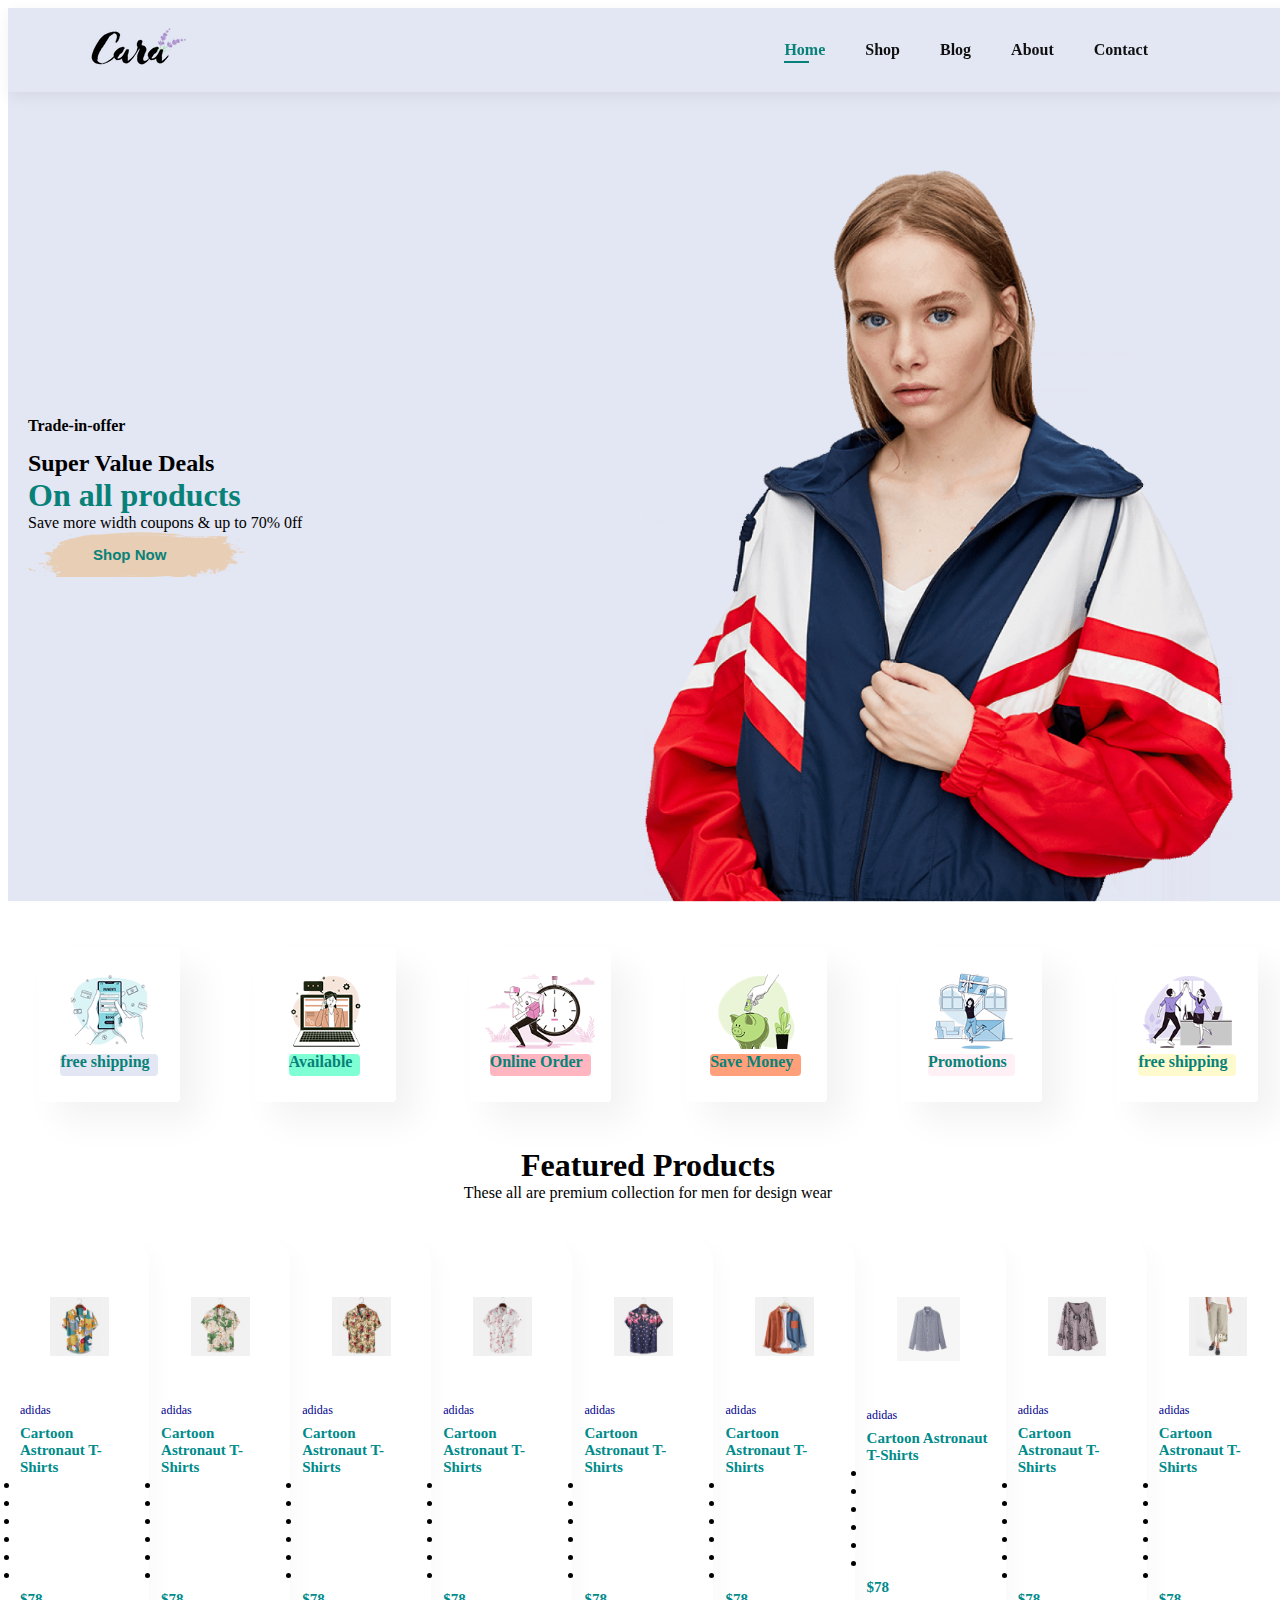
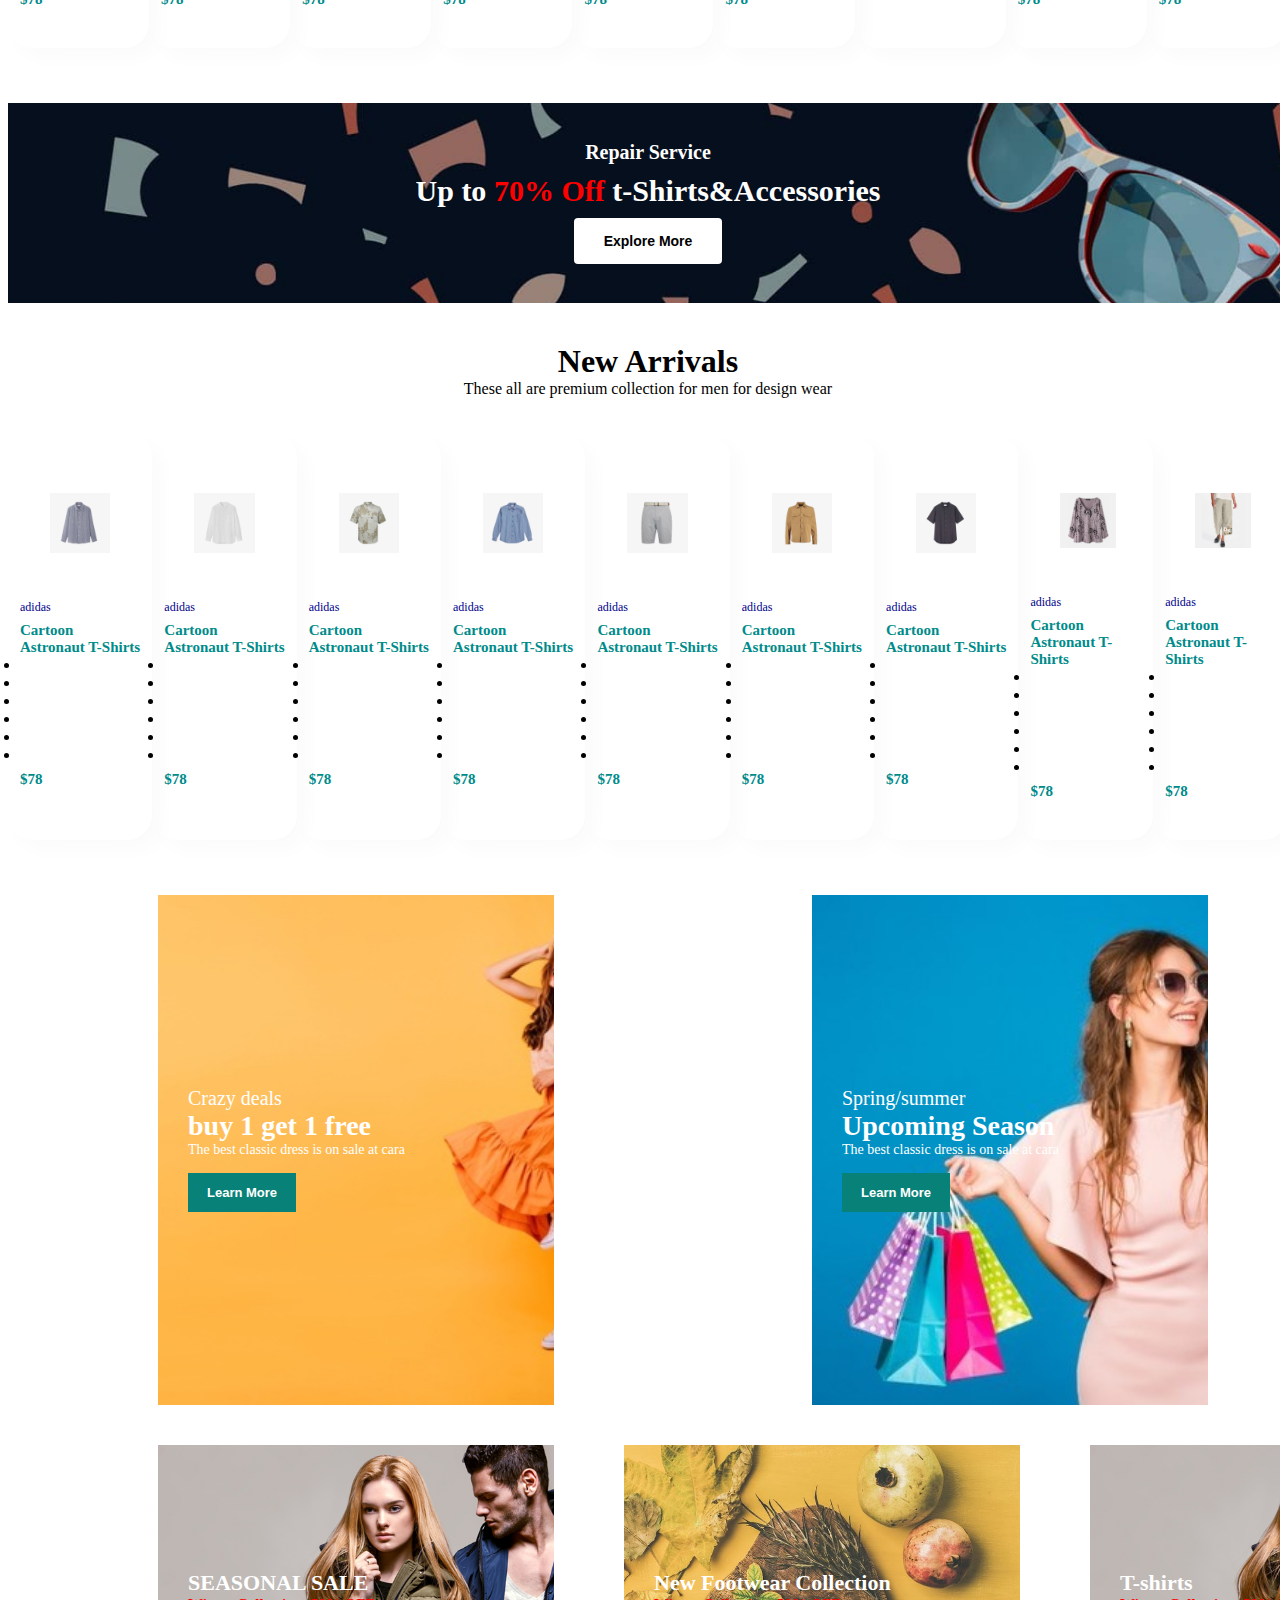
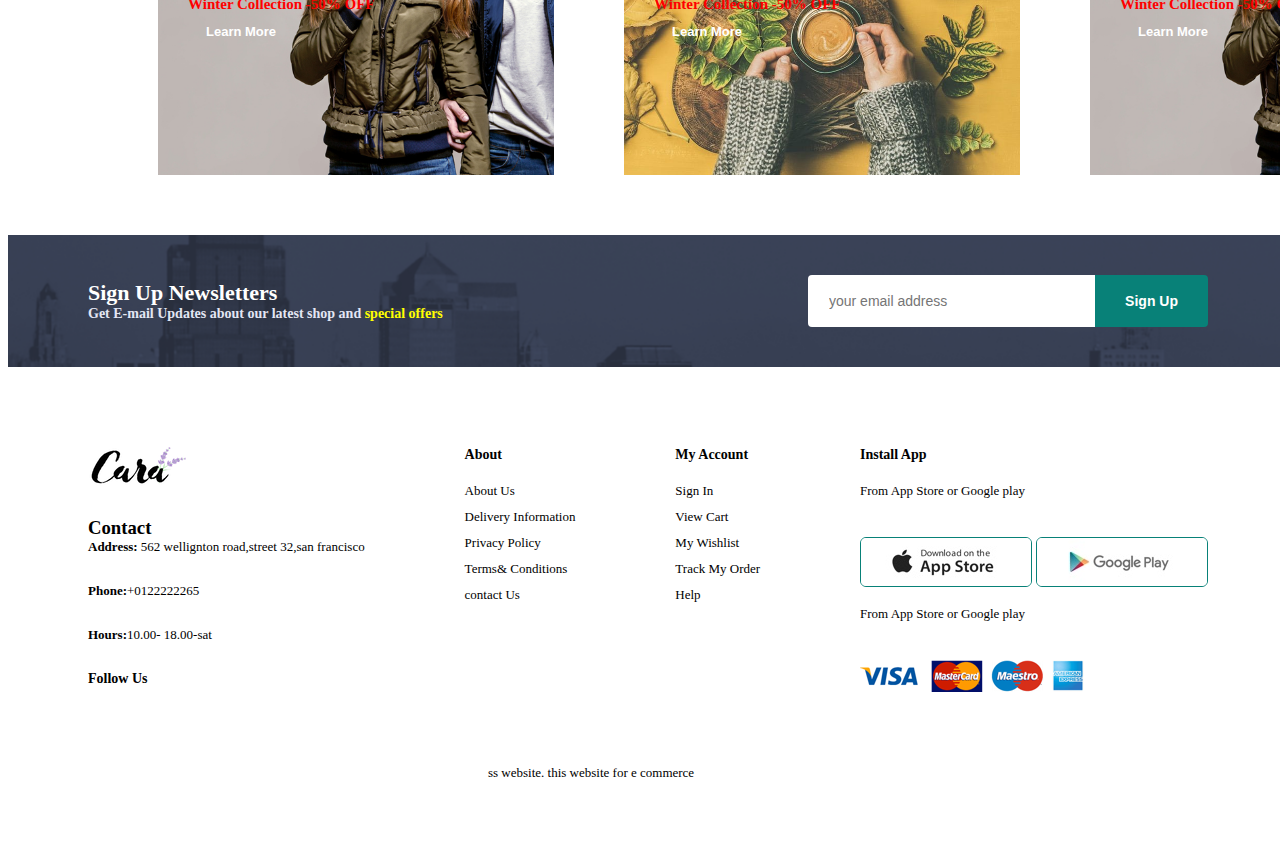
<file: index.html>
<!DOCTYPE html>
<html lang="en">
<head>
    <meta charset="UTF-8">
    <meta name="viewport" content="width=device-width, initial-scale=1.0">
    <title>SS website</title>
    
<link rel="preconnect" href="https://fonts.gstatic.com" crossorigin>
<link href="https://fonts.googleapis.com/css2?family=Poppins:ital,wght@0,100;0,200;0,300;0,400;0,500;0,600;0,700;0,800;0,900;1,100;1,200;1,300;1,400;1,500;1,600;1,700;1,800;1,900&display=swap" rel="stylesheet">
         <link rel="stylesheet"href="style.css">
         <link rel="stylesheet" href="https://cdnjs.cloudflare.com/ajax/libs/font-awesome/6.5.1/css/all.min.css" integrity="sha512-DTOQO9RWCH3ppGqcWaEA1BIZOC6xxalwEsw9c2QQeAIftl+Vegovlnee1c9QX4TctnWMn13TZye+giMm8e2LwA==" crossorigin="anonymous" referrerpolicy="no-referrer" />
</head>
<body>
    <section id="header">
        <a href="#"><img src="img/products/logo.png" class="logo" alts=""></a>
        <div>
            <ul id="navbar">
                <li><a class="active"href="index.html">Home</a></li>
                <li><a href="shop.html">Shop</a></li>
                <li><a href="blog.html">Blog</a></li>
                <li><a href="about.html">About</a></li>
                <li><a href="contact.html">Contact</a></li>
                <li id="lg-bag"><a href="cart.html"><i class="far fa-shopping-bag"></i></a></li>
                <a href="#" id="close"><i class="far fa-times"></i></a>
            </ul>
        </div>
        <div id="mobile">
            <i id="bar" class="fas fa-outdent"></i>
            <li><a href="cart.html"><i class="far fa-shopping-bag"></i></a></li>
        </div>

    </section>
    <section id="hero">
        <h4>Trade-in-offer</h4>
        <h2>Super Value Deals</h2>
        <h1>On all products</h1>
        <p>Save more width coupons & up to 70% 0ff</p>
        <button>Shop Now</button>

    </section>
    <section id="feature" class="section-p1">
        <div class="fe-box">
            <img src="img/products/f1.png" alt="">
            <h4>free shipping</h4>

        </div>
        <div class="fe-box">
            <img src="img/products/f6.png" alt="">
            <h4>Available</h4>
            </div>
            <div class="fe-box">
                <img src="img/products/f2.png" alt="">
                <h4>Online Order</h4>
                </div>
                <div class="fe-box">
                    <img src="img/products/f3.png" alt="">
                    <h4>Save Money</h4>
                    </div>
                    <div class="fe-box">
                        <img src="img/products/f4.png" alt="">
                        <h4>Promotions</h4>
                        </div>
                        <div class="fe-box">
                            <img src="img/products/f5.png" alt="">
                            <h4>free shipping</h4>
                            </div>
                        
                            
    </section>
    <section id="product1" class="section-p1">
        <h1>Featured Products</h1>
        <p>These all are premium collection for men for design wear </p>
        <div class="pro-container">
            <div class="pro">
                <img src="img/features/f1.jpg" alt="">
                <div class="des">
                    <span>adidas</span>
                    <h4>Cartoon Astronaut T-Shirts</h4>
                    <div class="star">
                        <li class="fas fa-star"></li>
                        <li class="fas fa-star"></li>
                        <li class="fas fa-star"></li>
                        <li class="fas fa-star"></li>
                        <li class="fas fa-star"></li>
                        <li class="fas fa-star"></li>
                    </div>
                    <h4>$78</h4>
            </div>
            <a href="#"><i class="fas fa-shopping-cart "></i></a>
        </div>           
         <div class="pro">
            <img src="img/features/f2.jpg" alt="">
            <div class="des">
                <span>adidas</span>
                <h4>Cartoon Astronaut T-Shirts</h4>
                <div class="star">
                    <li class="fas fa-star"></li>
                    <li class="fas fa-star"></li>
                    <li class="fas fa-star"></li>
                    <li class="fas fa-star"></li>
                    <li class="fas fa-star"></li>
                    <li class="fas fa-star"></li>
                </div>
                <h4>$78</h4>
        </div>
        <a href="#"><i class="fas fa-shopping-cart"></i></a>
    </div>
    <div class="pro">
        <img src="img/features/f3.jpg" alt="">
        <div class="des">
            <span>adidas</span>
            <h4>Cartoon Astronaut T-Shirts</h4>
            <div class="star">
                <li class="fas fa-star"></li>
                <li class="fas fa-star"></li>
                <li class="fas fa-star"></li>
                <li class="fas fa-star"></li>
                <li class="fas fa-star"></li>
                <li class="fas fa-star"></li>
            </div>
            <h4>$78</h4>
    </div>
    <a href="#"><i class="fas fa-shopping-cart"></i></a>
</div>
<div class="pro">
    <img src="img/features/f4.jpg" alt="">
    <div class="des">
        <span>adidas</span>
        <h4>Cartoon Astronaut T-Shirts</h4>
        <div class="star">
            <li class="fas fa-star"></li>
            <li class="fas fa-star"></li>
            <li class="fas fa-star"></li>
            <li class="fas fa-star"></li>
            <li class="fas fa-star"></li>
            <li class="fas fa-star"></li>
        </div>
        <h4>$78</h4>
</div>
<a href="#"><i class="fas fa-shopping-cart"></i></a>
</div>
<div class="pro">
    <img src="img/features/f5.jpg" alt="">
    <div class="des">
        <span>adidas</span>
        <h4>Cartoon Astronaut T-Shirts</h4>
        <div class="star">
            <li class="fas fa-star"></li>
            <li class="fas fa-star"></li>
            <li class="fas fa-star"></li>
            <li class="fas fa-star"></li>
            <li class="fas fa-star"></li>
            <li class="fas fa-star"></li>
        </div>
        <h4>$78</h4>
</div>
<a href="#"><i class="fas fa-shopping-cart"></i></a>
</div>
<div class="pro">
    <img src="img/features/f6.jpg" alt="">
    <div class="des">
        <span>adidas</span>
        <h4>Cartoon Astronaut T-Shirts</h4>
        <div class="star">
            <li class="fas fa-star"></li>
            <li class="fas fa-star"></li>
            <li class="fas fa-star"></li>
            <li class="fas fa-star"></li>
            <li class="fas fa-star"></li>
            <li class="fas fa-star"></li>
        </div>
        <h4>$78</h4>
</div>
<a href="#"><i class="fas fa-shopping-cart"></i></a>
</div>
<div class="pro">
    <img src="img/products/n2.jpg " alt="">
    <div class="des">
        <span>adidas</span>
        <h4>Cartoon Astronaut T-Shirts</h4>
        <div class="star">
            <li class="fas fa-star"></li>
            <li class="fas fa-star"></li>
            <li class="fas fa-star"></li>
            <li class="fas fa-star"></li>
            <li class="fas fa-star"></li>
            <li class="fas fa-star"></li>
        </div>
        <h4>$78</h4>
</div>
<a href="#"><i class="fas fa-shopping-cart"></i></a>
</div>
<div class="pro">
    <img src="img/products/f8.jpg" alt="">
    <div class="des">
        <span>adidas</span>
        <h4>Cartoon Astronaut T-Shirts</h4>
        <div class="star">
            <li class="fas fa-star"></li>
            <li class="fas fa-star"></li>
            <li class="fas fa-star"></li>
            <li class="fas fa-star"></li>
            <li class="fas fa-star"></li>
            <li class="fas fa-star"></li>
        </div>
        <h4>$78</h4>
</div>
<a href="#"><i class="fas fa-shopping-cart"></i></a>
</div>
<div class="pro">
    <img src="img/products/f7.jpg" alt="">
    <div class="des">
        <span>adidas</span>
        <h4>Cartoon Astronaut T-Shirts</h4>
        <div class="star">
            <li class="fas fa-star"></li>
            <li class="fas fa-star"></li>
            <li class="fas fa-star"></li>
            <li class="fas fa-star"></li>
            <li class="fas fa-star"></li>
            <li class="fas fa-star"></li>
        </div>
        <h4>$78</h4>
</div>
<a href="#"><i class="fas fa-shopping-cart"></i></a>
</div>
    </section>
    <section id="banner" class="section-m1">
        <h5>Repair Service</h5>
        <h1>Up to <span>70% Off</span> t-Shirts&Accessories</h1>
        <button class="normal1">Explore More</button>
    </section><section id="product1" class="section-p1">
        <h1>New Arrivals</h1>
        <p>These all are premium collection for men for design wear </p>
        <div class="pro-container">
            <div class="pro">
                <img src="img/products/n2.jpg " alt="">
                <div class="des">
                    <span>adidas</span>
                    <h4>Cartoon Astronaut T-Shirts</h4>
                    <div class="star">
                        <li class="fas fa-star"></li>
                        <li class="fas fa-star"></li>
                        <li class="fas fa-star"></li>
                        <li class="fas fa-star"></li>
                        <li class="fas fa-star"></li>
                        <li class="fas fa-star"></li>
                    </div>
                    <h4>$78</h4>
            </div>
            <a href="#"><i class="fas fa-shopping-cart "></i></a>
        </div>           
         <div class="pro">
            <img src="img/products/n3.jpg" alt="">
            <div class="des">
                <span>adidas</span>
                <h4>Cartoon Astronaut T-Shirts</h4>
                <div class="star">
                    <li class="fas fa-star"></li>
                    <li class="fas fa-star"></li>
                    <li class="fas fa-star"></li>
                    <li class="fas fa-star"></li>
                    <li class="fas fa-star"></li>
                    <li class="fas fa-star"></li>
                </div>
                <h4>$78</h4>
        </div>
        <a href="#"><i class="fas fa-shopping-cart"></i></a>
    </div>
    <div class="pro">
        <img src="img/products/n4.jpg" alt="">
        <div class="des">
            <span>adidas</span>
            <h4>Cartoon Astronaut T-Shirts</h4>
            <div class="star">
                <li class="fas fa-star"></li>
                <li class="fas fa-star"></li>
                <li class="fas fa-star"></li>
                <li class="fas fa-star"></li>
                <li class="fas fa-star"></li>
                <li class="fas fa-star"></li>
            </div>
            <h4>$78</h4>
    </div>
    <a href="#"><i class="fas fa-shopping-cart"></i></a>
</div>
<div class="pro">
    <img src="img/products/n5.jpg" alt="">
    <div class="des">
        <span>adidas</span>
        <h4>Cartoon Astronaut T-Shirts</h4>
        <div class="star">
            <li class="fas fa-star"></li>
            <li class="fas fa-star"></li>
            <li class="fas fa-star"></li>
            <li class="fas fa-star"></li>
            <li class="fas fa-star"></li>
            <li class="fas fa-star"></li>
        </div>
        <h4>$78</h4>
</div>
<a href="#"><i class="fas fa-shopping-cart"></i></a>
</div>
<div class="pro">
    <img src="img/products/n6.jpg" alt="">
    <div class="des">
        <span>adidas</span>
        <h4>Cartoon Astronaut T-Shirts</h4>
        <div class="star">
            <li class="fas fa-star"></li>
            <li class="fas fa-star"></li>
            <li class="fas fa-star"></li>
            <li class="fas fa-star"></li>
            <li class="fas fa-star"></li>
            <li class="fas fa-star"></li>
        </div>
        <h4>$78</h4>
</div>
<a href="#"><i class="fas fa-shopping-cart"></i></a>
</div>
<div class="pro">
    <img src="img/products/n7.jpg" alt="">
    <div class="des">
        <span>adidas</span>
        <h4>Cartoon Astronaut T-Shirts</h4>
        <div class="star">
            <li class="fas fa-star"></li>
            <li class="fas fa-star"></li>
            <li class="fas fa-star"></li>
            <li class="fas fa-star"></li>
            <li class="fas fa-star"></li>
            <li class="fas fa-star"></li>
        </div>
        <h4>$78</h4>
</div>
<a href="#"><i class="fas fa-shopping-cart"></i></a>
</div>
<div class="pro">
    <img src="img/products/n8.jpg " alt="">
    <div class="des">
        <span>adidas</span>
        <h4>Cartoon Astronaut T-Shirts</h4>
        <div class="star">
            <li class="fas fa-star"></li>
            <li class="fas fa-star"></li>
            <li class="fas fa-star"></li>
            <li class="fas fa-star"></li>
            <li class="fas fa-star"></li>
            <li class="fas fa-star"></li>
        </div>
        <h4>$78</h4>
</div>
<a href="#"><i class="fas fa-shopping-cart"></i></a>
</div>
<div class="pro">
    <img src="img/products/f8.jpg" alt="">
    <div class="des">
        <span>adidas</span>
        <h4>Cartoon Astronaut T-Shirts</h4>
        <div class="star">
            <li class="fas fa-star"></li>
            <li class="fas fa-star"></li>
            <li class="fas fa-star"></li>
            <li class="fas fa-star"></li>
            <li class="fas fa-star"></li>
            <li class="fas fa-star"></li>
        </div>
        <h4>$78</h4>
</div>
<a href="#"><i class="fas fa-shopping-cart"></i></a>
</div>
<div class="pro">
    <img src="img/products/f7.jpg"alt="">
    <div class="des">
        <span>adidas</span>
        <h4>Cartoon Astronaut T-Shirts</h4>
        <div class="star">
            <li class="fas fa-star"></li>
            <li class="fas fa-star"></li>
            <li class="fas fa-star"></li>
            <li class="fas fa-star"></li>
            <li class="fas fa-star"></li>
            <li class="fas fa-star"></li>
        </div>
        <h4>$78</h4>
</div>
<a href="#"><i class="fas fa-shopping-cart"></i></a>
</div>
</section>
<section id="sm-banner" class="section-p1">
    <div class="banner-box">
        <h5>Crazy deals</h5>
        <h2>buy 1 get 1 free</h2>
        <span>The best classic dress is on sale at cara</span>
        <button class="white">Learn More</button>
    </div>
    <div class="banner-box banner-box2 ">
        <h5>Spring/summer</h5>
        <h2>Upcoming Season</h2>
        <span>The best classic dress is on sale at cara</span>
        <button class="white">Learn More</button>
    </div>

</section>
<section id="banner3">
    <div class="banner-box ">
        <h1>SEASONAL SALE</h1>
        <h3>Winter Collection -50% OFF</h3>
        <button class="white">Learn More</button>
    </div>
    <div class="banner-box banner-box2 ">
        <h1>New Footwear Collection</h1>
        <h3>Winter Collection -50% OFF</h3>
        <button class="white">Learn More</button>
    </div>
    <div class="banner-box banner-box3 ">
        <h1>T-shirts</h1>
        <h3>Winter Collection -50% OFF</h3>
        <button class="white">Learn More</button>
    </div>
    

</section>
<section id="newsletter" class="section-p1 section-m1">
    <div class="newstext">
        <h3>Sign Up Newsletters</h3>
        <p>Get E-mail Updates about our latest shop and <span>special offers</span></p>
    </div>
    <div  class="form">
        <input type="text" placeholder="your email address">
        <button class ="normal1">Sign Up</button>

    </div>
    </section>
    <footer class="section-p1">
        <div class="col">
            <img class="logo" src="img/products/logo.png" alt="">
            <h3>Contact</h3>
            <p><strong>Address:</strong> 562 wellignton road,street 32,san francisco</p>
            <p><strong>Phone:</strong>+0122222265</p>
            <p><strong>Hours:</strong>10.00- 18.00-sat</p>
            <div class="follow">
                <h4>Follow Us</h4>
                <div class="icon">
                    <i class="fab fa-facebook-f"></i>
                    <i class="fab fa-twitter"></i>
                    
                    <i class="fab fa-instagram"></i>
                    
                    <i class="fab fa-pinterest-p"></i>
                    <i class="fab fa-youtube"></i>
                    
                </div>
            </div>
        </div>
        <div class="col">
           <h4>About</h4>
           <a href="#">About Us</a>
           <a href="#">Delivery Information</a>
           <a href="#">Privacy Policy</a>
           <a href="#">Terms& Conditions</a>
           <a href="#">contact Us</a>

        </div>
        <div class="col">
            <h4>My Account</h4>
            <a href="#">Sign In</a>
            <a href="#">View Cart</a>
            <a href="#">My Wishlist</a>
            <a href="#">Track My Order</a>
            <a href="#">Help</a>
 
         </div>
         <div class="col install">
            <h4>Install App</h4>
            <p>From App Store or Google play</p>
            <div class="row">
                <img src="img/pay/app.jpg" alt="">
                <img src="img/pay/play.jpg" alt="">

            </div>
            <p>From App Store or Google play</p>
            <img src="img/pay/pay.png" alt="">
         </div>
         <div class="copyright">
            <p>ss website. this website for e commerce</p>
         </div>
    </footer>




    <script src="script.js">

    </script>
</body>
</html>
</file>
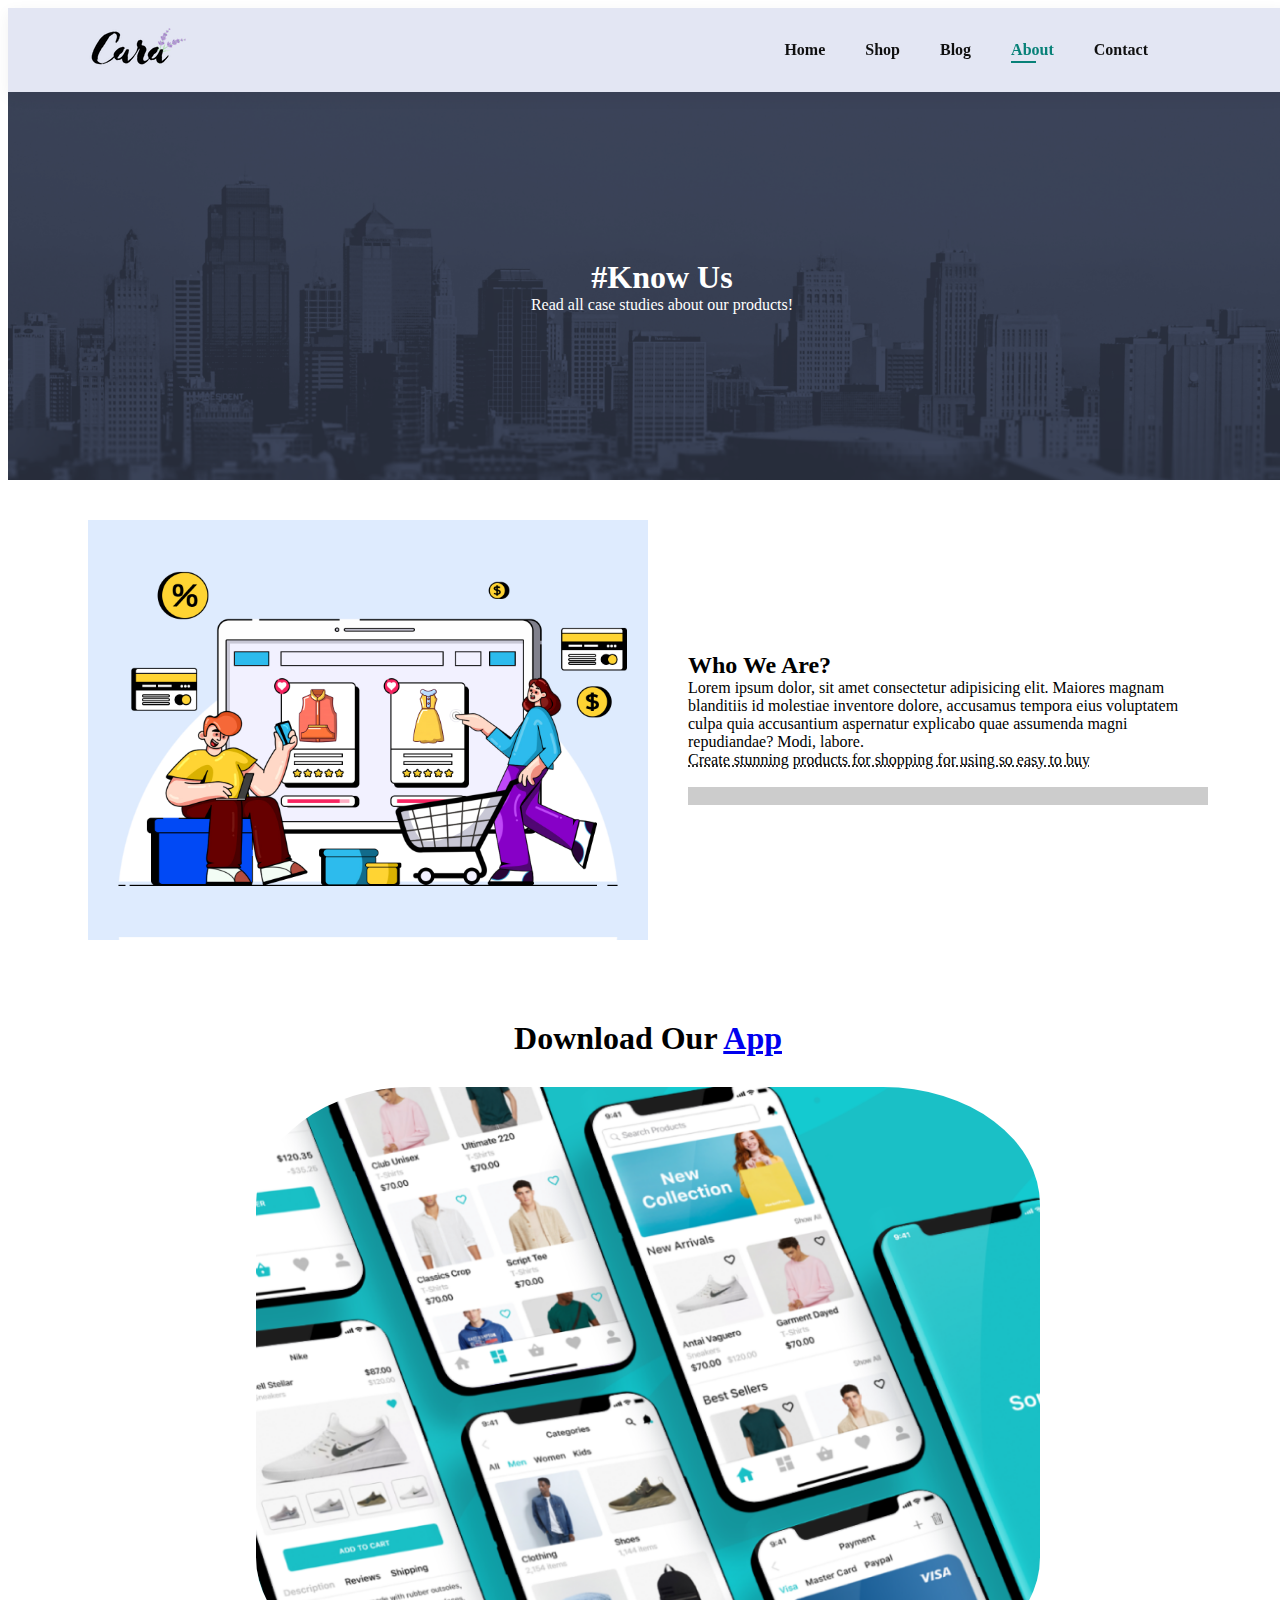
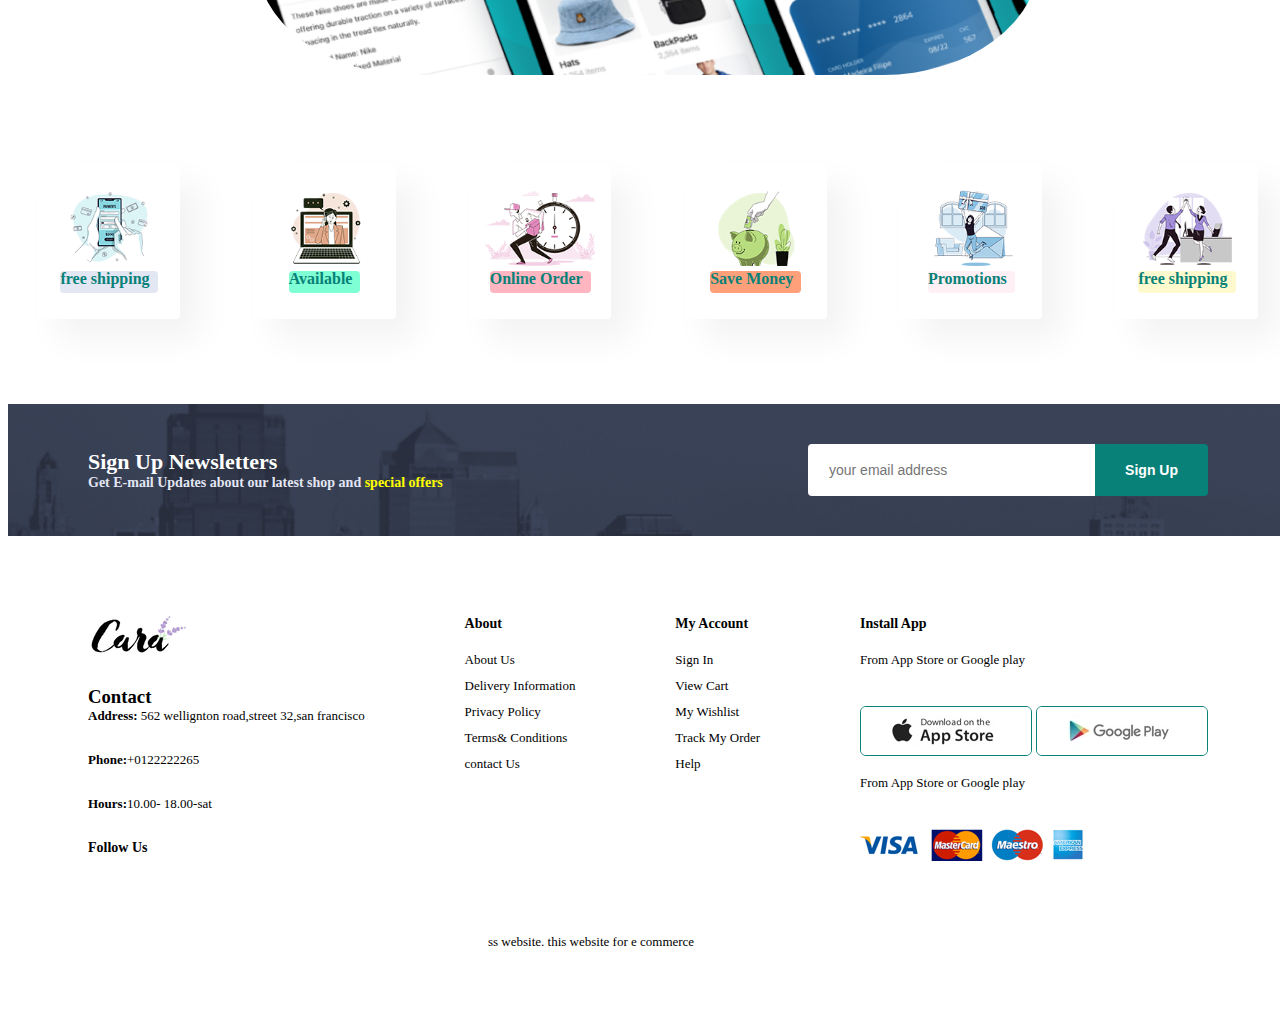
<file: about.html>
<!DOCTYPE html>
<html lang="en">
<head>
    <meta charset="UTF-8">
    <meta name="viewport" content="width=device-width, initial-scale=1.0">
    <title>SS website</title>
    
<link rel="preconnect" href="https://fonts.gstatic.com" crossorigin>
<link href="https://fonts.googleapis.com/css2?family=Poppins:ital,wght@0,100;0,200;0,300;0,400;0,500;0,600;0,700;0,800;0,900;1,100;1,200;1,300;1,400;1,500;1,600;1,700;1,800;1,900&display=swap" rel="stylesheet">
         <link rel="stylesheet"href="style.css">
         <link rel="stylesheet" href="https://cdnjs.cloudflare.com/ajax/libs/font-awesome/6.5.1/css/all.min.css" integrity="sha512-DTOQO9RWCH3ppGqcWaEA1BIZOC6xxalwEsw9c2QQeAIftl+Vegovlnee1c9QX4TctnWMn13TZye+giMm8e2LwA==" crossorigin="anonymous" referrerpolicy="no-referrer" />
</head>
<body>
    <section id="header">
        <a href="#"><img src="img/products/logo.png" class="logo" alts=""></a>
        <div>
            <ul id="navbar">
                <li><a href="index.html">Home</a></li>
                <li><a  href="shop.html">Shop</a></li>
                <li><a href="blog.html">Blog</a></li>
                <li><a class="active" href="about.html">About</a></li>
                <li><a href="contact.html">Contact</a></li>
                <li id="lg-bag"><a href="cart.html"><i class="far fa-shopping-bag"></i></a></li>
                <a href="#" id="close"><i class="far fa-times"></i></a>
            </ul>
        </div>
        <div id="mobile">
            <i id="bar" class="fas fa-outdent"></i>
            <li><a href="cart.html"><i class="far fa-shopping-bag"></i></a></li>
        </div>

    </section>
    <section id="page-header" class="about-header">
        
        <h1>#Know Us</h1>
        
        <p>Read all case studies about our products! </p>
        

    </section>
    <section id="about-head" class="section-p1">
        <img src="img/About/a6.jpg" alt="">
        <div>
            <h2>Who We Are?</h2>
            <p>Lorem ipsum dolor, sit amet consectetur adipisicing elit. Maiores magnam blanditiis id molestiae inventore dolore, accusamus tempora eius voluptatem culpa quia accusantium aspernatur explicabo quae assumenda magni repudiandae? Modi, labore.</p>
            <abbr title="">Create stunning products for shopping for using so easy to buy</abbr>
            <br><br>
            <marquee bgcolor="#ccc" loop="-1" scrollamount="5"width="100%">Create stunning products for shopping for using so easy to buyCreate stunning products for shopping for using so easy to buy</marquee>
        </div>

    </section>
    <section id="about-app" class="section-p1">
        <h1>Download Our <a href="#">App</a></h1>
        <div class="video">
            <img src="img/About/a1.png">
        </div>
    </section>
    <section id="feature" class="section-p1">
        <div class="fe-box">
            <img src="img/products/f1.png" alt="">
            <h4>free shipping</h4>

        </div>
        <div class="fe-box">
            <img src="img/products/f6.png" alt="">
            <h4>Available</h4>
            </div>
            <div class="fe-box">
                <img src="img/products/f2.png" alt="">
                <h4>Online Order</h4>
                </div>
                <div class="fe-box">
                    <img src="img/products/f3.png" alt="">
                    <h4>Save Money</h4>
                    </div>
                    <div class="fe-box">
                        <img src="img/products/f4.png" alt="">
                        <h4>Promotions</h4>
                        </div>
                        <div class="fe-box">
                            <img src="img/products/f5.png" alt="">
                            <h4>free shipping</h4>
                            </div>
                        
                            
    </section>
    <section id="newsletter" class="section-p1 section-m1">
        <div class="newstext">
            <h3>Sign Up Newsletters</h3>
            <p>Get E-mail Updates about our latest shop and <span>special offers</span></p>
        </div>
        <div  class="form">
            <input type="text" placeholder="your email address">
            <button class ="normal1">Sign Up</button>
    
        </div>
        </section>
    
    <footer class="section-p1">
        <div class="col">
            <img class="logo" src="img/products/logo.png" alt="">
            <h3>Contact</h3>
            <p><strong>Address:</strong> 562 wellignton road,street 32,san francisco</p>
            <p><strong>Phone:</strong>+0122222265</p>
            <p><strong>Hours:</strong>10.00- 18.00-sat</p>
            <div class="follow">
                <h4>Follow Us</h4>
                <div class="icon">
                    <i class="fab fa-facebook-f"></i>
                    <i class="fab fa-twitter"></i>
                    
                    <i class="fab fa-instagram"></i>
                    
                    <i class="fab fa-pinterest-p"></i>
                    <i class="fab fa-youtube"></i>
                    
                </div>
            </div>
        </div>
        <div class="col">
           <h4>About</h4>
           <a href="#">About Us</a>
           <a href="#">Delivery Information</a>
           <a href="#">Privacy Policy</a>
           <a href="#">Terms& Conditions</a>
           <a href="#">contact Us</a>

        </div>
        <div class="col">
            <h4>My Account</h4>
            <a href="#">Sign In</a>
            <a href="#">View Cart</a>
            <a href="#">My Wishlist</a>
            <a href="#">Track My Order</a>
            <a href="#">Help</a>
 
         </div>
         <div class="col install">
            <h4>Install App</h4>
            <p>From App Store or Google play</p>
            <div class="row">
                <img src="img/pay/app.jpg" alt="">
                <img src="img/pay/play.jpg" alt="">

            </div>
            <p>From App Store or Google play</p>
            <img src="img/pay/pay.png" alt="">
         </div>
         <div class="copyright">
            <p>ss website. this website for e commerce</p>
         </div>
    </footer>




    <script src="script.js">

    </script>
</body>
</html>
</file>
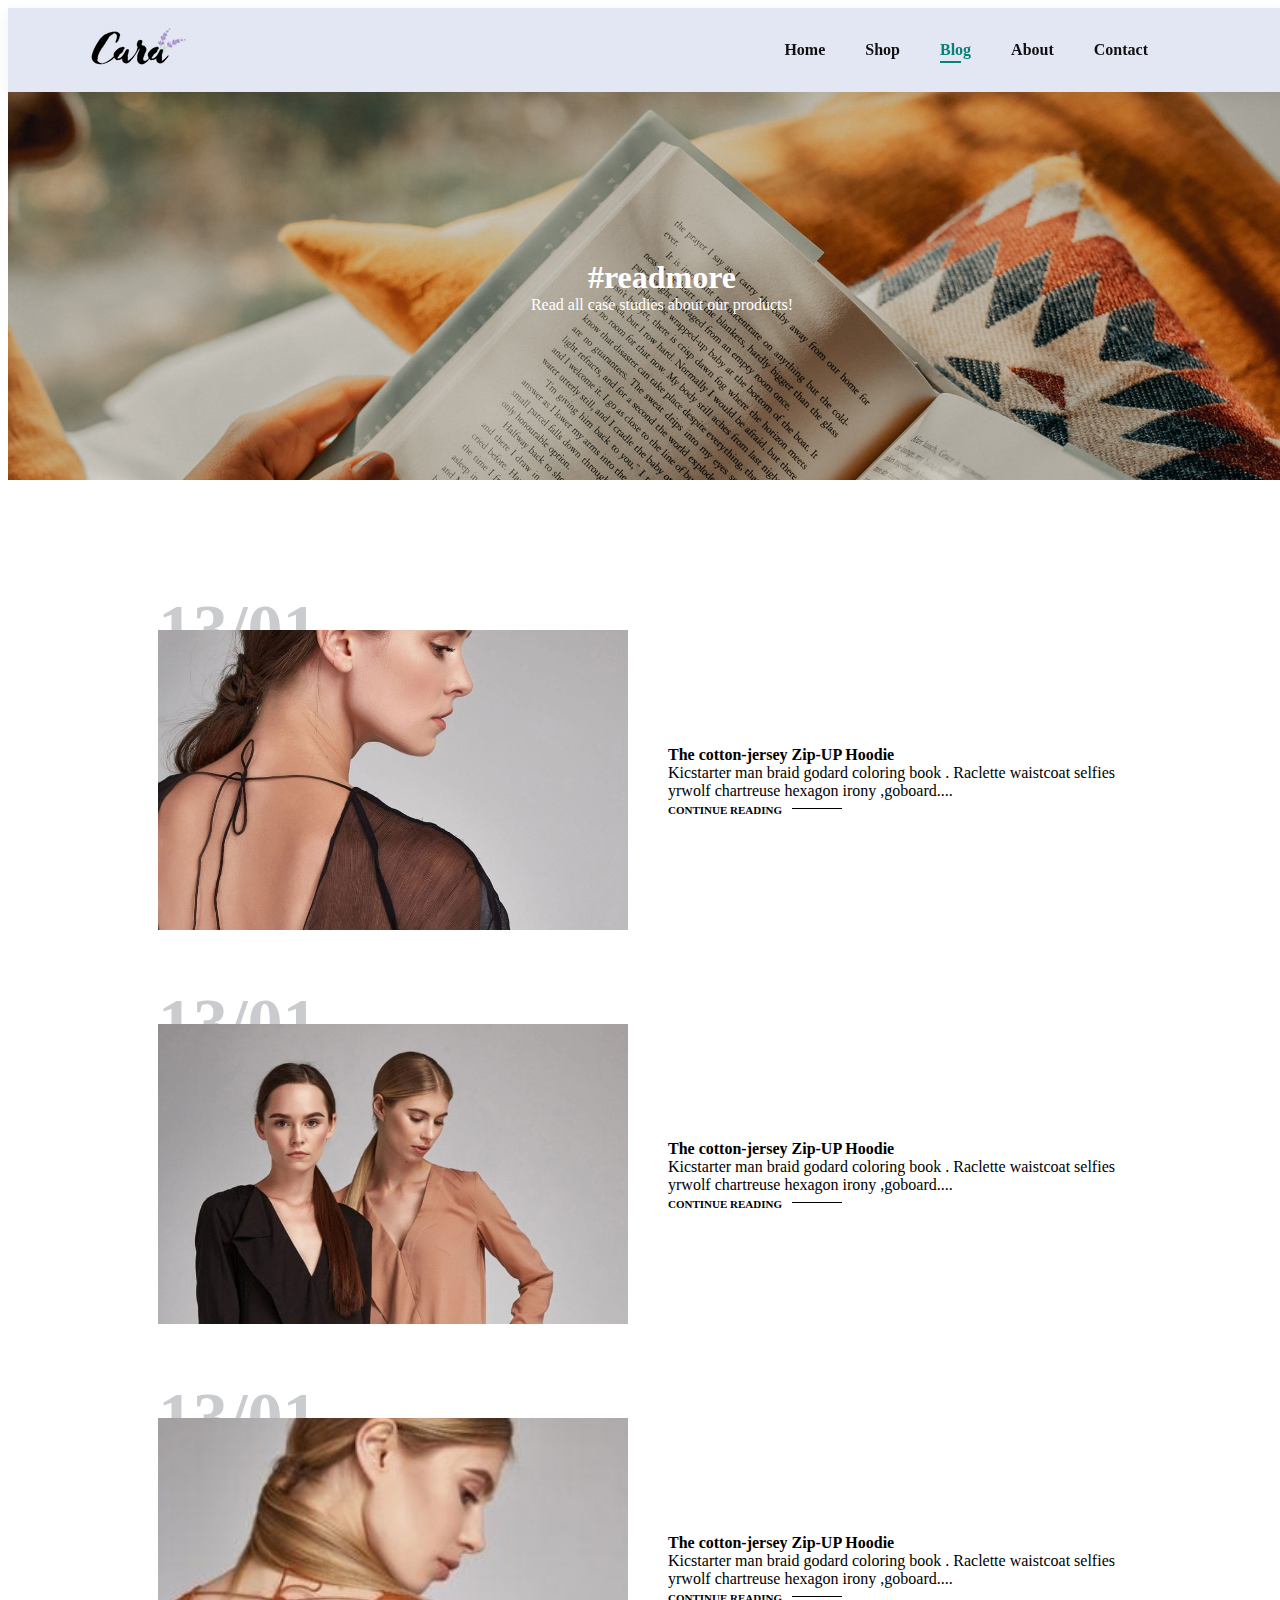
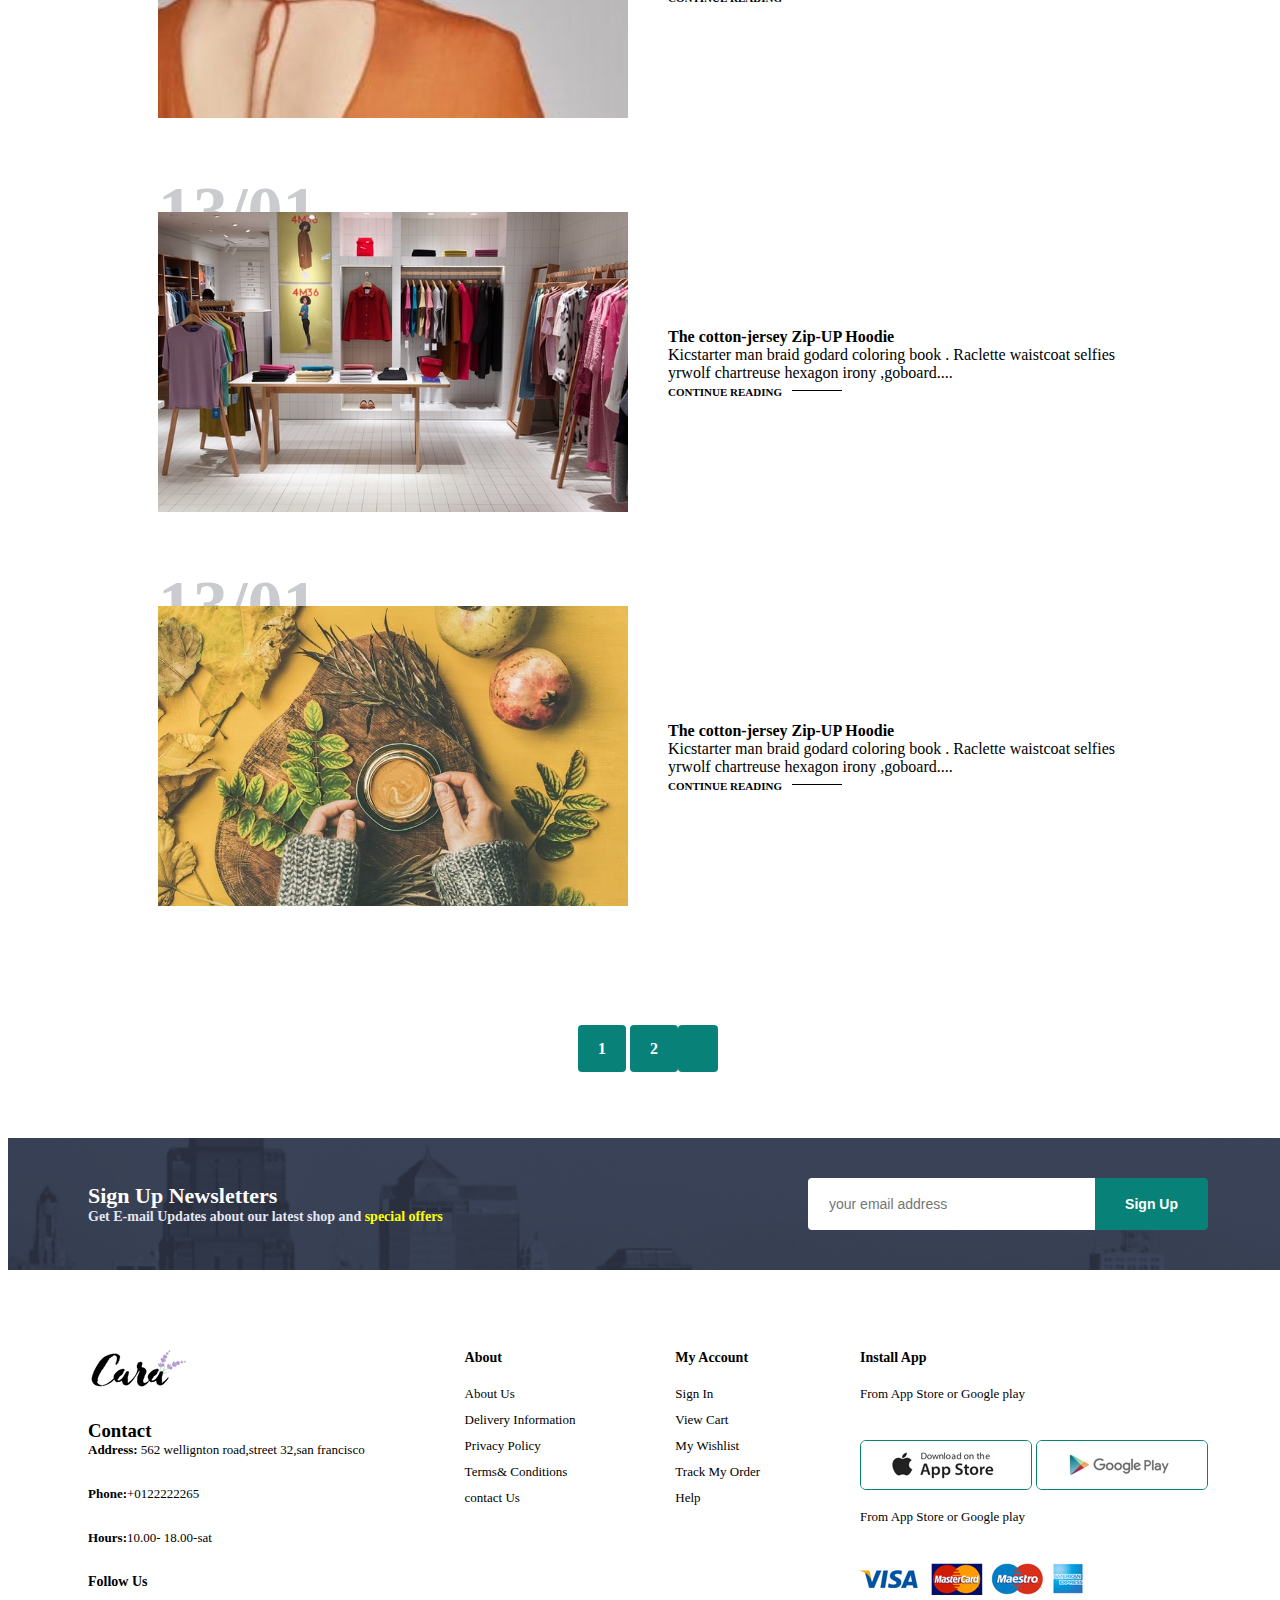
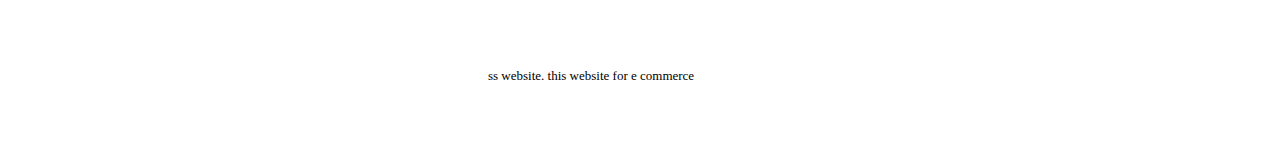
<file: blog.html>
<!DOCTYPE html>
<html lang="en">
<head>
    <meta charset="UTF-8">
    <meta name="viewport" content="width=device-width, initial-scale=1.0">
    <title>SS website</title>
    
<link rel="preconnect" href="https://fonts.gstatic.com" crossorigin>
<link href="https://fonts.googleapis.com/css2?family=Poppins:ital,wght@0,100;0,200;0,300;0,400;0,500;0,600;0,700;0,800;0,900;1,100;1,200;1,300;1,400;1,500;1,600;1,700;1,800;1,900&display=swap" rel="stylesheet">
         <link rel="stylesheet"href="style.css">
         <link rel="stylesheet" href="https://cdnjs.cloudflare.com/ajax/libs/font-awesome/6.5.1/css/all.min.css" integrity="sha512-DTOQO9RWCH3ppGqcWaEA1BIZOC6xxalwEsw9c2QQeAIftl+Vegovlnee1c9QX4TctnWMn13TZye+giMm8e2LwA==" crossorigin="anonymous" referrerpolicy="no-referrer" />
</head>
<body>
    <section id="header">
        <a href="#"><img src="img/products/logo.png" class="logo" alts=""></a>
        <div>
            <ul id="navbar">
                <li><a href="index.html">Home</a></li>
                <li><a  href="shop.html">Shop</a></li>
                <li><a  class="active"href="blog.html">Blog</a></li>
                <li><a href="about.html">About</a></li>
                <li><a href="contact.html">Contact</a></li>
                <li id="lg-bag"><a href="cart.html"><i class="far fa-shopping-bag"></i></a></li>
                <a href="#" id="close"><i class="far fa-times"></i></a>
            </ul>
        </div>
        <div id="mobile">
            <i id="bar" class="fas fa-outdent"></i>
            <li><a href="cart.html"><i class="far fa-shopping-bag"></i></a></li>
        </div>

    </section>
    <section id="page-header" class="blog-header">
        
        <h1>#readmore</h1>
        
        <p>Read all case studies about our products! </p>
        

    </section>
    <section id="blog">
        <div class="blog-box">
            <div class="blog-img">
                <img src="img/blog/b1 (1).jpg" alt="">

            </div>
            <div class="blog-details">
                <h4>The cotton-jersey Zip-UP Hoodie</h4>
                <P>Kicstarter man braid godard coloring book . Raclette waistcoat selfies yrwolf chartreuse hexagon irony ,goboard....</P>
                <a href="#">CONTINUE READING</a>
            </div>
            <h1>13/01</h1>
        </div>
        <div class="blog-box">
            <div class="blog-img">
                <img src="img/blog/b2 (1).jpg" alt="">

            </div>
            <div class="blog-details">
                <h4>The cotton-jersey Zip-UP Hoodie</h4>
                <P>Kicstarter man braid godard coloring book . Raclette waistcoat selfies yrwolf chartreuse hexagon irony ,goboard....</P>
                <a href="#">CONTINUE READING</a>
            </div>
            <h1>13/01</h1>
        </div>
        <div class="blog-box">
            <div class="blog-img">
                <img src="img/blog/b7 (1).jpg" alt="">

            </div>
            <div class="blog-details">
                <h4>The cotton-jersey Zip-UP Hoodie</h4>
                <P>Kicstarter man braid godard coloring book . Raclette waistcoat selfies yrwolf chartreuse hexagon irony ,goboard....</P>
                <a href="#">CONTINUE READING</a>
            </div>
            <h1>13/01</h1>
        </div>
        <div class="blog-box">
            <div class="blog-img">
                <img src="img/banner/b3.jpg" alt="">

            </div>
            <div class="blog-details">
                <h4>The cotton-jersey Zip-UP Hoodie</h4>
                <P>Kicstarter man braid godard coloring book . Raclette waistcoat selfies yrwolf chartreuse hexagon irony ,goboard....</P>
                <a href="#">CONTINUE READING</a>
            </div>
            <h1>13/01</h1>
        </div>
        <div class="blog-box">
            <div class="blog-img">
                <img src="img/banner/b6.jpg" alt="">

            </div>
            <div class="blog-details">
                <h4>The cotton-jersey Zip-UP Hoodie</h4>
                <P>Kicstarter man braid godard coloring book . Raclette waistcoat selfies yrwolf chartreuse hexagon irony ,goboard....</P>
                <a href="#">CONTINUE READING</a>
            </div>
            <h1>13/01</h1>
        </div>


    </section>
    
   
<section id="pagination"class="section-p1">
    <a href="#">1</a>
    <a href="#">2</a>
    <a href="#"><i class="fal fa-long-arrow-alt-right"></i></a>
</section>

<section id="newsletter" class="section-p1 section-m1">
    <div class="newstext">
        <h3>Sign Up Newsletters</h3>
        <p>Get E-mail Updates about our latest shop and <span>special offers</span></p>
    </div>
    <div  class="form">
        <input type="text" placeholder="your email address">
        <button class ="normal1">Sign Up</button>

    </div>
    </section>
    <footer class="section-p1">
        <div class="col">
            <img class="logo" src="img/products/logo.png" alt="">
            <h3>Contact</h3>
            <p><strong>Address:</strong> 562 wellignton road,street 32,san francisco</p>
            <p><strong>Phone:</strong>+0122222265</p>
            <p><strong>Hours:</strong>10.00- 18.00-sat</p>
            <div class="follow">
                <h4>Follow Us</h4>
                <div class="icon">
                    <i class="fab fa-facebook-f"></i>
                    <i class="fab fa-twitter"></i>
                    
                    <i class="fab fa-instagram"></i>
                    
                    <i class="fab fa-pinterest-p"></i>
                    <i class="fab fa-youtube"></i>
                    
                </div>
            </div>
        </div>
        <div class="col">
           <h4>About</h4>
           <a href="#">About Us</a>
           <a href="#">Delivery Information</a>
           <a href="#">Privacy Policy</a>
           <a href="#">Terms& Conditions</a>
           <a href="#">contact Us</a>

        </div>
        <div class="col">
            <h4>My Account</h4>
            <a href="#">Sign In</a>
            <a href="#">View Cart</a>
            <a href="#">My Wishlist</a>
            <a href="#">Track My Order</a>
            <a href="#">Help</a>
 
         </div>
         <div class="col install">
            <h4>Install App</h4>
            <p>From App Store or Google play</p>
            <div class="row">
                <img src="img/pay/app.jpg" alt="">
                <img src="img/pay/play.jpg" alt="">

            </div>
            <p>From App Store or Google play</p>
            <img src="img/pay/pay.png" alt="">
         </div>
         <div class="copyright">
            <p>ss website. this website for e commerce</p>
         </div>
    </footer>




    <script src="script.js">

    </script>
</body>
</html>
</file>
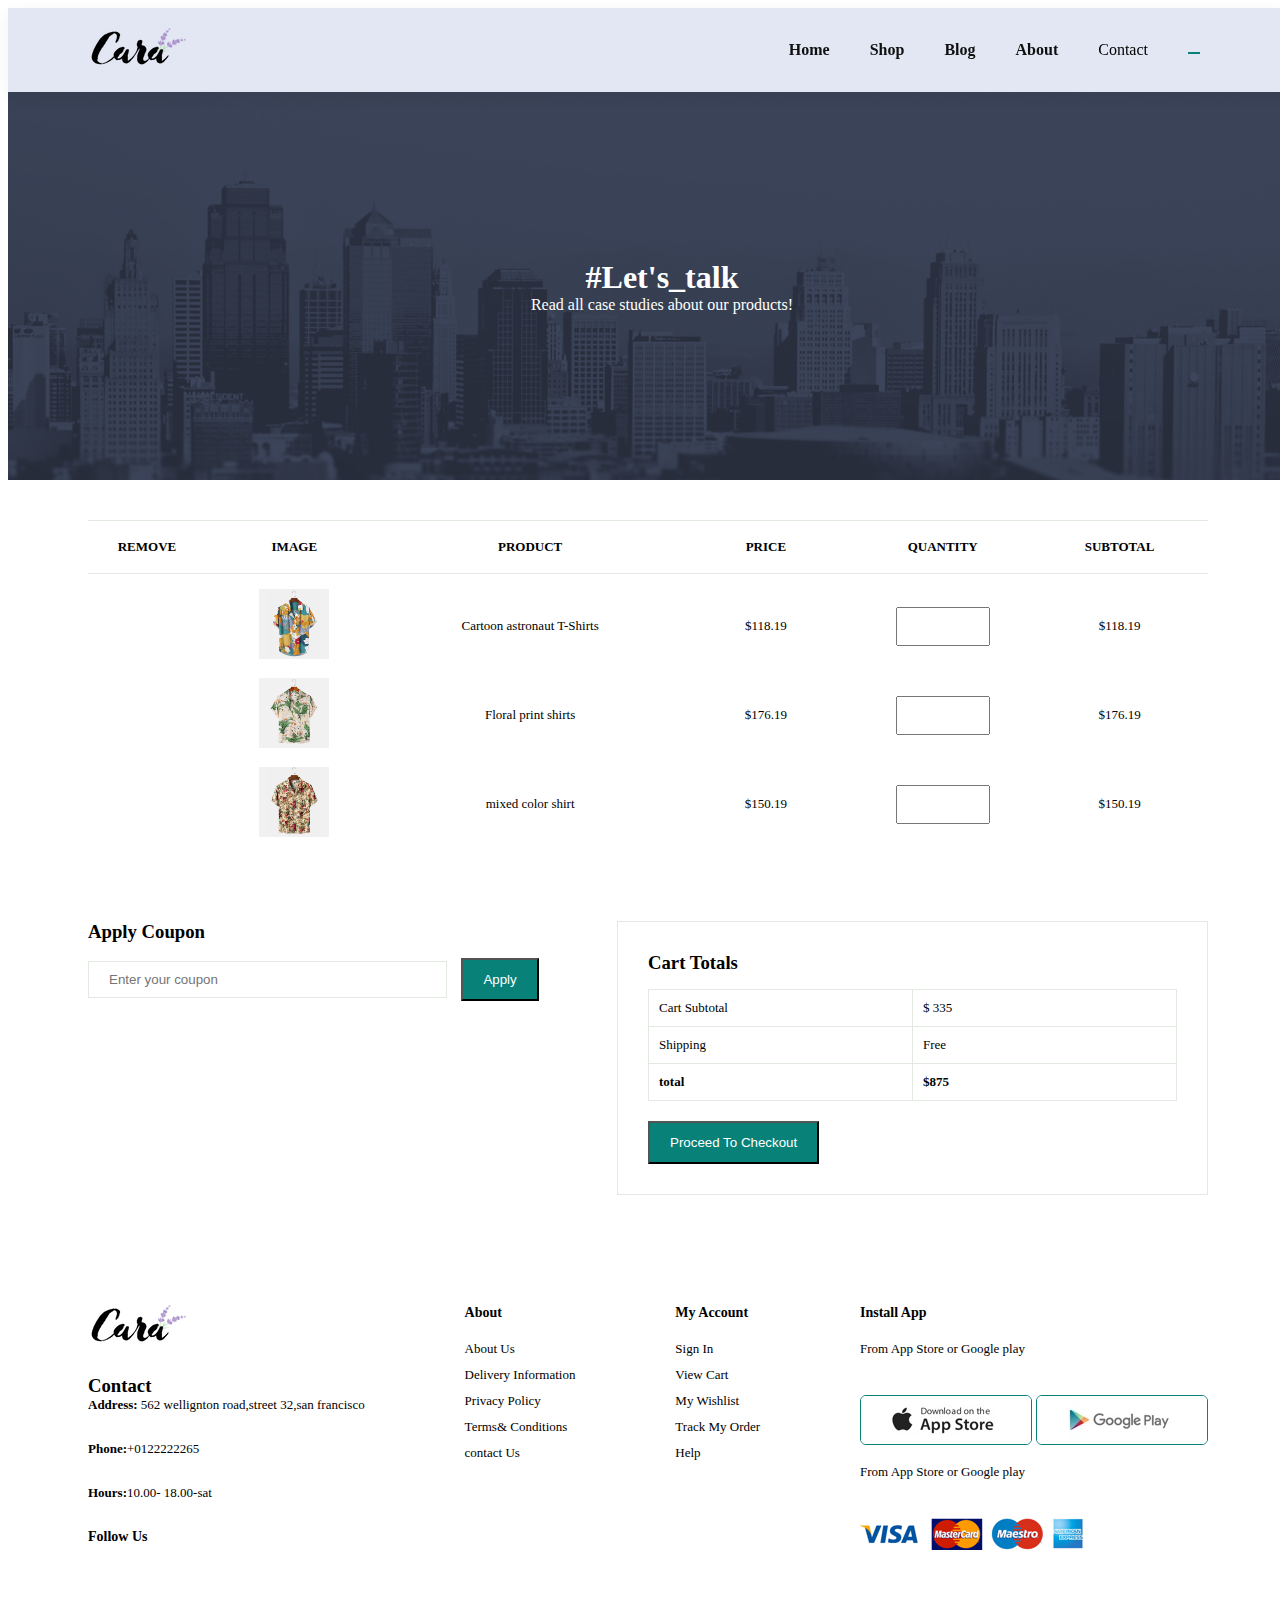
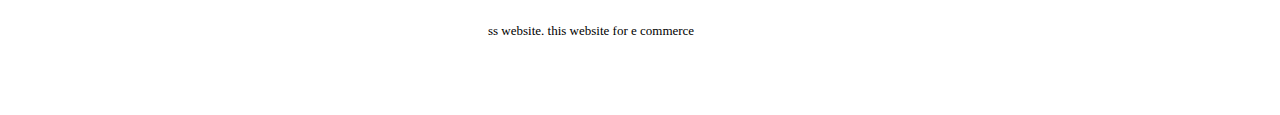
<file: cart.html>
<!DOCTYPE html>
<html lang="en">
<head>
    <meta charset="UTF-8">
    <meta name="viewport" content="width=device-width, initial-scale=1.0">
    <title>SS website</title>
    
<link rel="preconnect" href="https://fonts.gstatic.com" crossorigin>
<link href="https://fonts.googleapis.com/css2?family=Poppins:ital,wght@0,100;0,200;0,300;0,400;0,500;0,600;0,700;0,800;0,900;1,100;1,200;1,300;1,400;1,500;1,600;1,700;1,800;1,900&display=swap" rel="stylesheet">
         <link rel="stylesheet"href="style.css">
         <link rel="stylesheet" href="https://cdnjs.cloudflare.com/ajax/libs/font-awesome/6.5.1/css/all.min.css" integrity="sha512-DTOQO9RWCH3ppGqcWaEA1BIZOC6xxalwEsw9c2QQeAIftl+Vegovlnee1c9QX4TctnWMn13TZye+giMm8e2LwA==" crossorigin="anonymous" referrerpolicy="no-referrer" />
</head>
<body>
    <section id="header">
        <a href="#"><img src="img/products/logo.png" class="logo" alts=""></a>
        <div>
            <ul id="navbar">
                <li><a href="index.html">Home</a></li>
                <li><a  href="shop.html">Shop</a></li>
                <li><a href="blog.html">Blog</a></li>
                <li><a  href="about.html">About</a></li>
                <li><a"href="contact.html">Contact</a></li>
                <li id="lg-bag"><a  class="active" href="cart.html"><i class="far fa-shopping-bag"></i></a></li>
                <a href="#" id="close"><i class="far fa-times"></i></a>
            </ul>
        </div>
        <div id="mobile">
            <i id="bar" class="fas fa-outdent"></i>
            <li><a href="cart.html"><i class="far fa-shopping-bag"></i></a></li>
        </div>

    </section>
    <section id="page-header" class="about-header">
        
        <h1>#Let's_talk</h1>
        
        <p>Read all case studies about our products! </p>
        

    </section>
    <section id="cart" class="section-p1">
        <table width="100%">
            <thead>
                <tr>
                <td>REMOVE</td>
                <td>IMAGE</td>
                <td>PRODUCT</td>
                <td>PRICE</td>
                <td>QUANTITY</td>
                <td>SUBTOTAL</td>
                </tr>
            </thead>
            <tbody>
                <tr>
                    <td><a href="#"></a><i class="far fa-times-circle"></i></a></td>
                    <td><img src="img/features/f1.jpg" alt=""></td>
                    <td>Cartoon astronaut T-Shirts</td>
                    <td>$118.19</td>
                    <td><input type="number" val="1"></td>
                    <td>$118.19</td>
                </tr>
                <tr>
                    <td><a href="#"></a><i class="far fa-times-circle"></i></a></td>
                    <td><img src="img/features/f2.jpg" alt=""></td>
                    <td>Floral print shirts</td>
                    <td>$176.19</td>
                    <td><input type="number" val="1"></td>
                    <td>$176.19</td>
                </tr>
                <tr>
                    <td><a href="#"></a><i class="far fa-times-circle"></i></a></td>
                    <td><img src="img/features/f3.jpg" alt=""></td>
                    <td>mixed color shirt</td>
                    <td>$150.19</td>
                    <td><input type="number" val="1"></td>
                    <td>$150.19</td>
                </tr>
            </tbody>
        </table>
    </section>
    <section id="cart-add" class="section-p1">
        <div id="coupon">
            <h3>Apply Coupon</h3>
            <div>
                <input type="text" placeholder="Enter your coupon">
                <button class="normal">Apply</button>
            </div>
        </div>
        <div id="subtotal">
            <h3>Cart Totals</h3>
            <table>
                <tr>
                    <td>Cart Subtotal</td>
                    <td>$ 335</td>
                </tr>
                <tr>
                    <td>Shipping</td>
                    <td>Free</td>
                </tr>
                <tr>
                    <td><strong>total</strong></td>
                    <td><strong>$875</strong></td>
                </tr>
            </table>
            <button class="normal">Proceed To Checkout</button>
        </div>

    </section>
    <footer class="section-p1">
        <div class="col">
            <img class="logo" src="img/products/logo.png" alt="">
            <h3>Contact</h3>
            <p><strong>Address:</strong> 562 wellignton road,street 32,san francisco</p>
            <p><strong>Phone:</strong>+0122222265</p>
            <p><strong>Hours:</strong>10.00- 18.00-sat</p>
            <div class="follow">
                <h4>Follow Us</h4>
                <div class="icon">
                    <i class="fab fa-facebook-f"></i>
                    <i class="fab fa-twitter"></i>
                    
                    <i class="fab fa-instagram"></i>
                    
                    <i class="fab fa-pinterest-p"></i>
                    <i class="fab fa-youtube"></i>
                    
                </div>
            </div>
        </div>
        <div class="col">
           <h4>About</h4>
           <a href="#">About Us</a>
           <a href="#">Delivery Information</a>
           <a href="#">Privacy Policy</a>
           <a href="#">Terms& Conditions</a>
           <a href="#">contact Us</a>

        </div>
        <div class="col">
            <h4>My Account</h4>
            <a href="#">Sign In</a>
            <a href="#">View Cart</a>
            <a href="#">My Wishlist</a>
            <a href="#">Track My Order</a>
            <a href="#">Help</a>
 
         </div>
         <div class="col install">
            <h4>Install App</h4>
            <p>From App Store or Google play</p>
            <div class="row">
                <img src="img/pay/app.jpg" alt="">
                <img src="img/pay/play.jpg" alt="">

            </div>
            <p>From App Store or Google play</p>
            <img src="img/pay/pay.png" alt="">
         </div>
         <div class="copyright">
            <p>ss website. this website for e commerce</p>
         </div>
    </footer>




    <script src="script.js">

    </script>
</body>
</html>
</file>
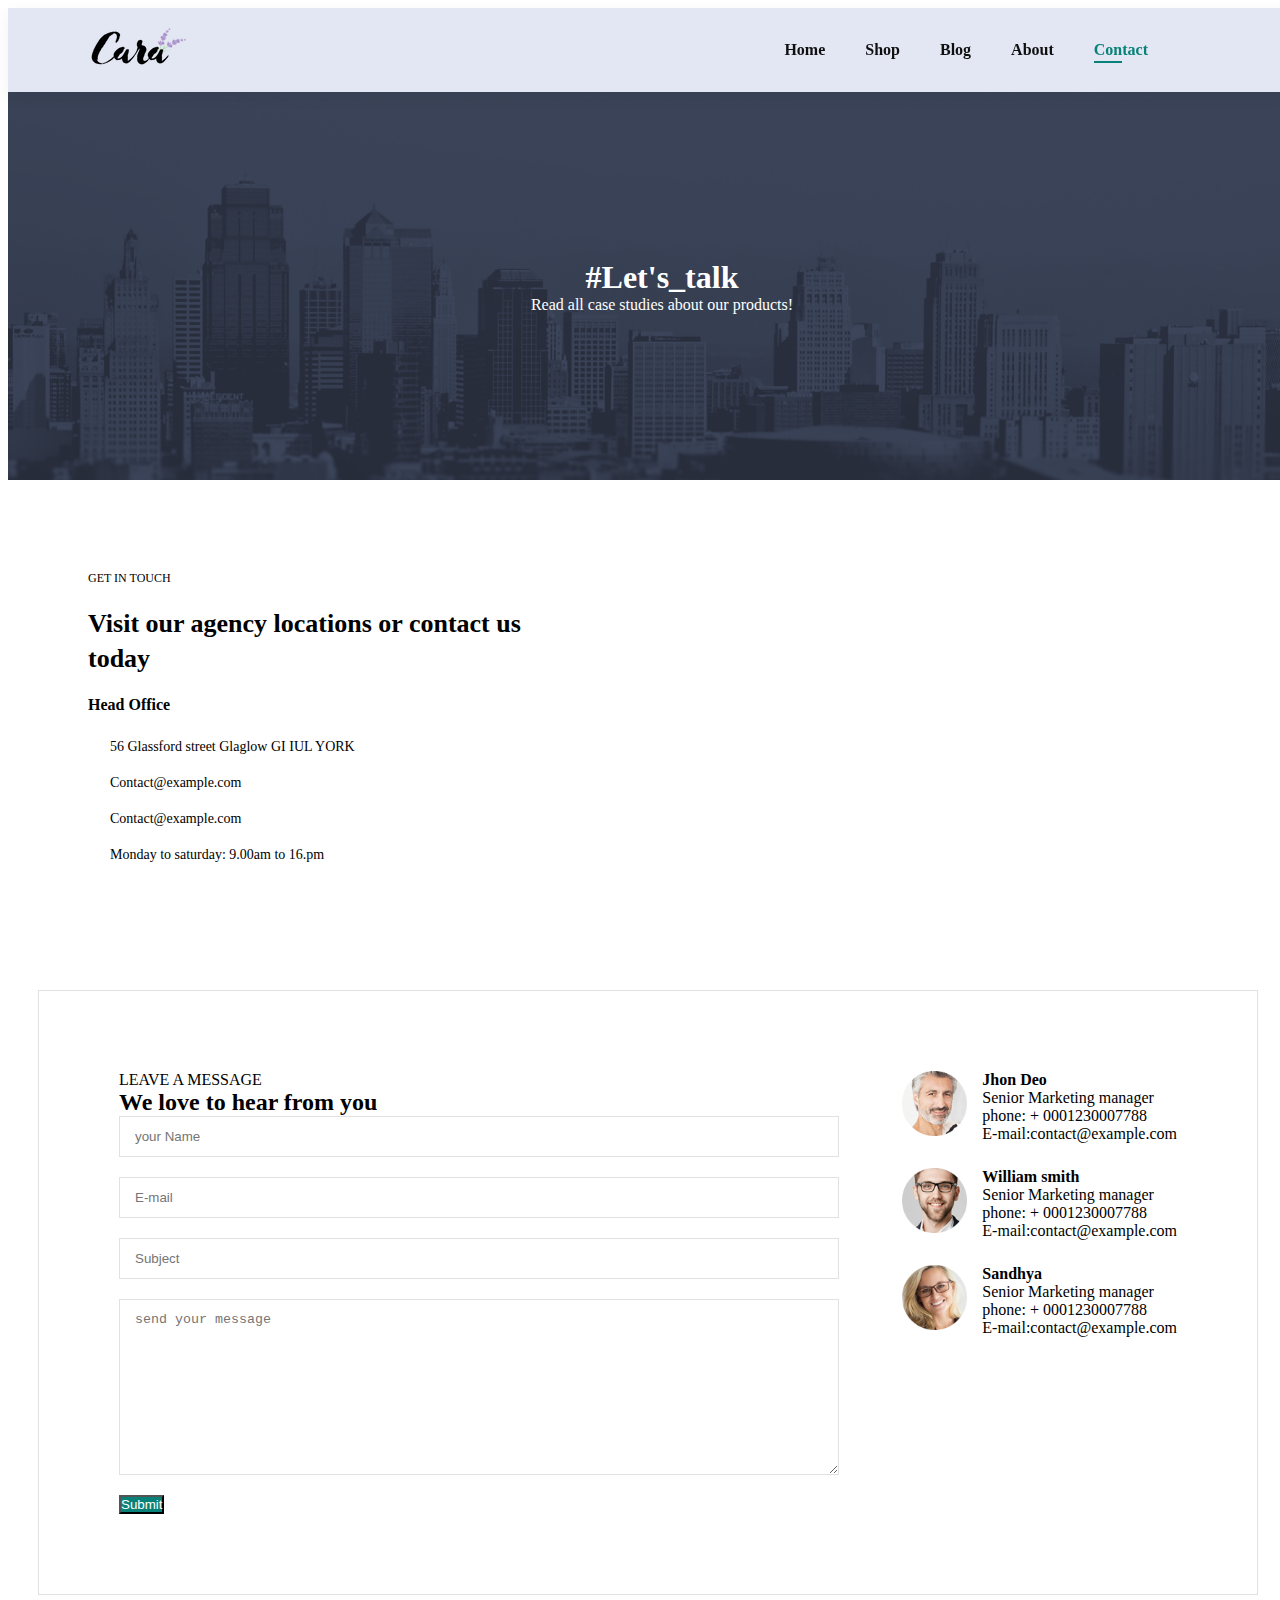
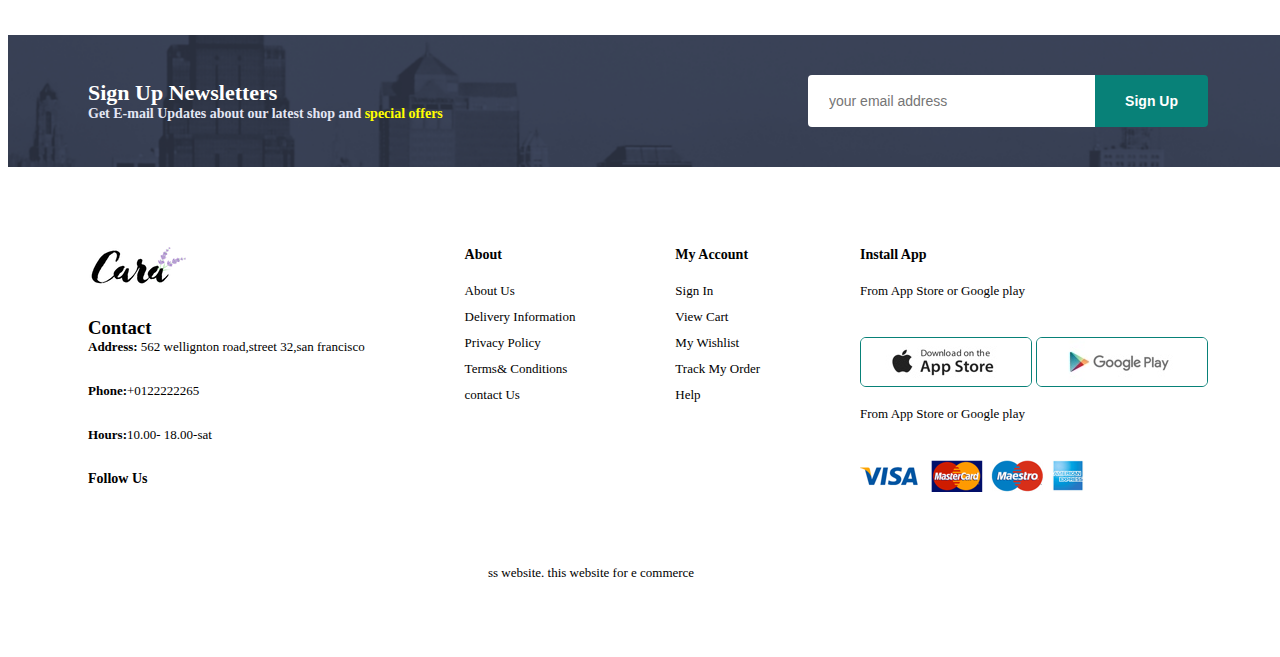
<file: contact.html>
<!DOCTYPE html>
<html lang="en">
<head>
    <meta charset="UTF-8">
    <meta name="viewport" content="width=device-width, initial-scale=1.0">
    <title>SS website</title>
    
<link rel="preconnect" href="https://fonts.gstatic.com" crossorigin>
<link href="https://fonts.googleapis.com/css2?family=Poppins:ital,wght@0,100;0,200;0,300;0,400;0,500;0,600;0,700;0,800;0,900;1,100;1,200;1,300;1,400;1,500;1,600;1,700;1,800;1,900&display=swap" rel="stylesheet">
         <link rel="stylesheet"href="style.css">
         <link rel="stylesheet" href="https://cdnjs.cloudflare.com/ajax/libs/font-awesome/6.5.1/css/all.min.css" integrity="sha512-DTOQO9RWCH3ppGqcWaEA1BIZOC6xxalwEsw9c2QQeAIftl+Vegovlnee1c9QX4TctnWMn13TZye+giMm8e2LwA==" crossorigin="anonymous" referrerpolicy="no-referrer" />
</head>
<body>
    <section id="header">
        <a href="#"><img src="img/products/logo.png" class="logo" alts=""></a>
        <div>
            <ul id="navbar">
                <li><a href="index.html">Home</a></li>
                <li><a  href="shop.html">Shop</a></li>
                <li><a href="blog.html">Blog</a></li>
                <li><a  href="about.html">About</a></li>
                <li><a class="active"href="contact.html">Contact</a></li>
                <li id="lg-bag"><a href="cart.html"><i class="far fa-shopping-bag"></i></a></li>
                <a href="#" id="close"><i class="far fa-times"></i></a>
            </ul>
        </div>
        <div id="mobile">
            <i id="bar" class="fas fa-outdent"></i>
            <li><a href="cart.html"><i class="far fa-shopping-bag"></i></a></li>
        </div>

    </section>
    <section id="page-header" class="about-header">
        
        <h1>#Let's_talk</h1>
        
        <p>Read all case studies about our products! </p>
        

    </section>
    <section id="contact-details" class="section-p1">
        <div class="details">
            <span>GET IN TOUCH</span>
        <h2>Visit our agency locations or contact us today</h2>
        <h3>Head Office</h3>
        <div>
        <li>
            <i class="fal fa-map"></i>
            <p>56 Glassford street Glaglow GI IUL YORK</p>
        </li>
        <li>
            <i class="far fa-envelope"></i>
            <p>Contact@example.com</p>
        </li>
        <li>
            <i class="fas fa-phone-alt"></i>
            <p>Contact@example.com</p>
        </li>
        <li>
            <i class="far fa-clock"></i>
            <p>Monday to saturday: 9.00am to 16.pm</p>
        </li>
        </div>

        </div>
        <div class="map">
            <iframe src="https://www.google.com/maps/embed?pb=!1m18!1m12!1m3!1d248570.73974067898!2d80.1110668255691!3d13.230474522588016!2m3!1f0!2f0!3f0!3m2!1i1024!2i768!4f13.1!3m3!1m2!1s0x3a526640c9f9c967%3A0x61c4dbbc1f0d6adc!2sOxford%20University%20Press!5e0!3m2!1sen!2sin!4v1714558392081!5m2!1sen!2sin" width="600" height="450" style="border:0;" allowfullscreen="" loading="lazy" referrerpolicy="no-referrer-when-downgrade">
            </iframe>

        </div>
    </section>
    <section id="form-details">
        <form action="">
            <span>LEAVE A MESSAGE</span>
            <h2>We love to hear from you</h2>
            <input type="text" placeholder="your Name">
            <input type="text" placeholder="E-mail">
            <input type="text" placeholder="Subject">
        <textarea name="" id="" cols="30" rows="10" placeholder="send your message"></textarea>
            <button class="normal">Submit</button>
        </form>
        <div class="people">
            <div>
              <img src="img/people/1.png"  alt="">
              <p><span>Jhon Deo</span>Senior Marketing manager<br>phone: + 0001230007788<br>E-mail:contact@example.com</p>
            </div>
            <div>
                <img src="img/people/2.png"  alt="">
                <p><span>William smith</span>Senior Marketing manager<br>phone: + 0001230007788<br>E-mail:contact@example.com</p>
              </div>
              <div>
                <img src="img/people/3.png"  alt="">
                <p><span>Sandhya</span>Senior Marketing manager<br>phone: + 0001230007788<br>E-mail:contact@example.com</p>
              </div>
        </div>
    </section>
    
    <section id="newsletter" class="section-p1 section-m1">
        <div class="newstext">
            <h3>Sign Up Newsletters</h3>
            <p>Get E-mail Updates about our latest shop and <span>special offers</span></p>
        </div>
        <div  class="form">
            <input type="text" placeholder="your email address">
            <button class ="normal1">Sign Up</button>
    
        </div>
        </section>
    
    <footer class="section-p1">
        <div class="col">
            <img class="logo" src="img/products/logo.png" alt="">
            <h3>Contact</h3>
            <p><strong>Address:</strong> 562 wellignton road,street 32,san francisco</p>
            <p><strong>Phone:</strong>+0122222265</p>
            <p><strong>Hours:</strong>10.00- 18.00-sat</p>
            <div class="follow">
                <h4>Follow Us</h4>
                <div class="icon">
                    <i class="fab fa-facebook-f"></i>
                    <i class="fab fa-twitter"></i>
                    
                    <i class="fab fa-instagram"></i>
                    
                    <i class="fab fa-pinterest-p"></i>
                    <i class="fab fa-youtube"></i>
                    
                </div>
            </div>
        </div>
        <div class="col">
           <h4>About</h4>
           <a href="#">About Us</a>
           <a href="#">Delivery Information</a>
           <a href="#">Privacy Policy</a>
           <a href="#">Terms& Conditions</a>
           <a href="#">contact Us</a>

        </div>
        <div class="col">
            <h4>My Account</h4>
            <a href="#">Sign In</a>
            <a href="#">View Cart</a>
            <a href="#">My Wishlist</a>
            <a href="#">Track My Order</a>
            <a href="#">Help</a>
 
         </div>
         <div class="col install">
            <h4>Install App</h4>
            <p>From App Store or Google play</p>
            <div class="row">
                <img src="img/pay/app.jpg" alt="">
                <img src="img/pay/play.jpg" alt="">

            </div>
            <p>From App Store or Google play</p>
            <img src="img/pay/pay.png" alt="">
         </div>
         <div class="copyright">
            <p>ss website. this website for e commerce</p>
         </div>
    </footer>




    <script src="script.js">

    </script>
</body>
</html>
</file>
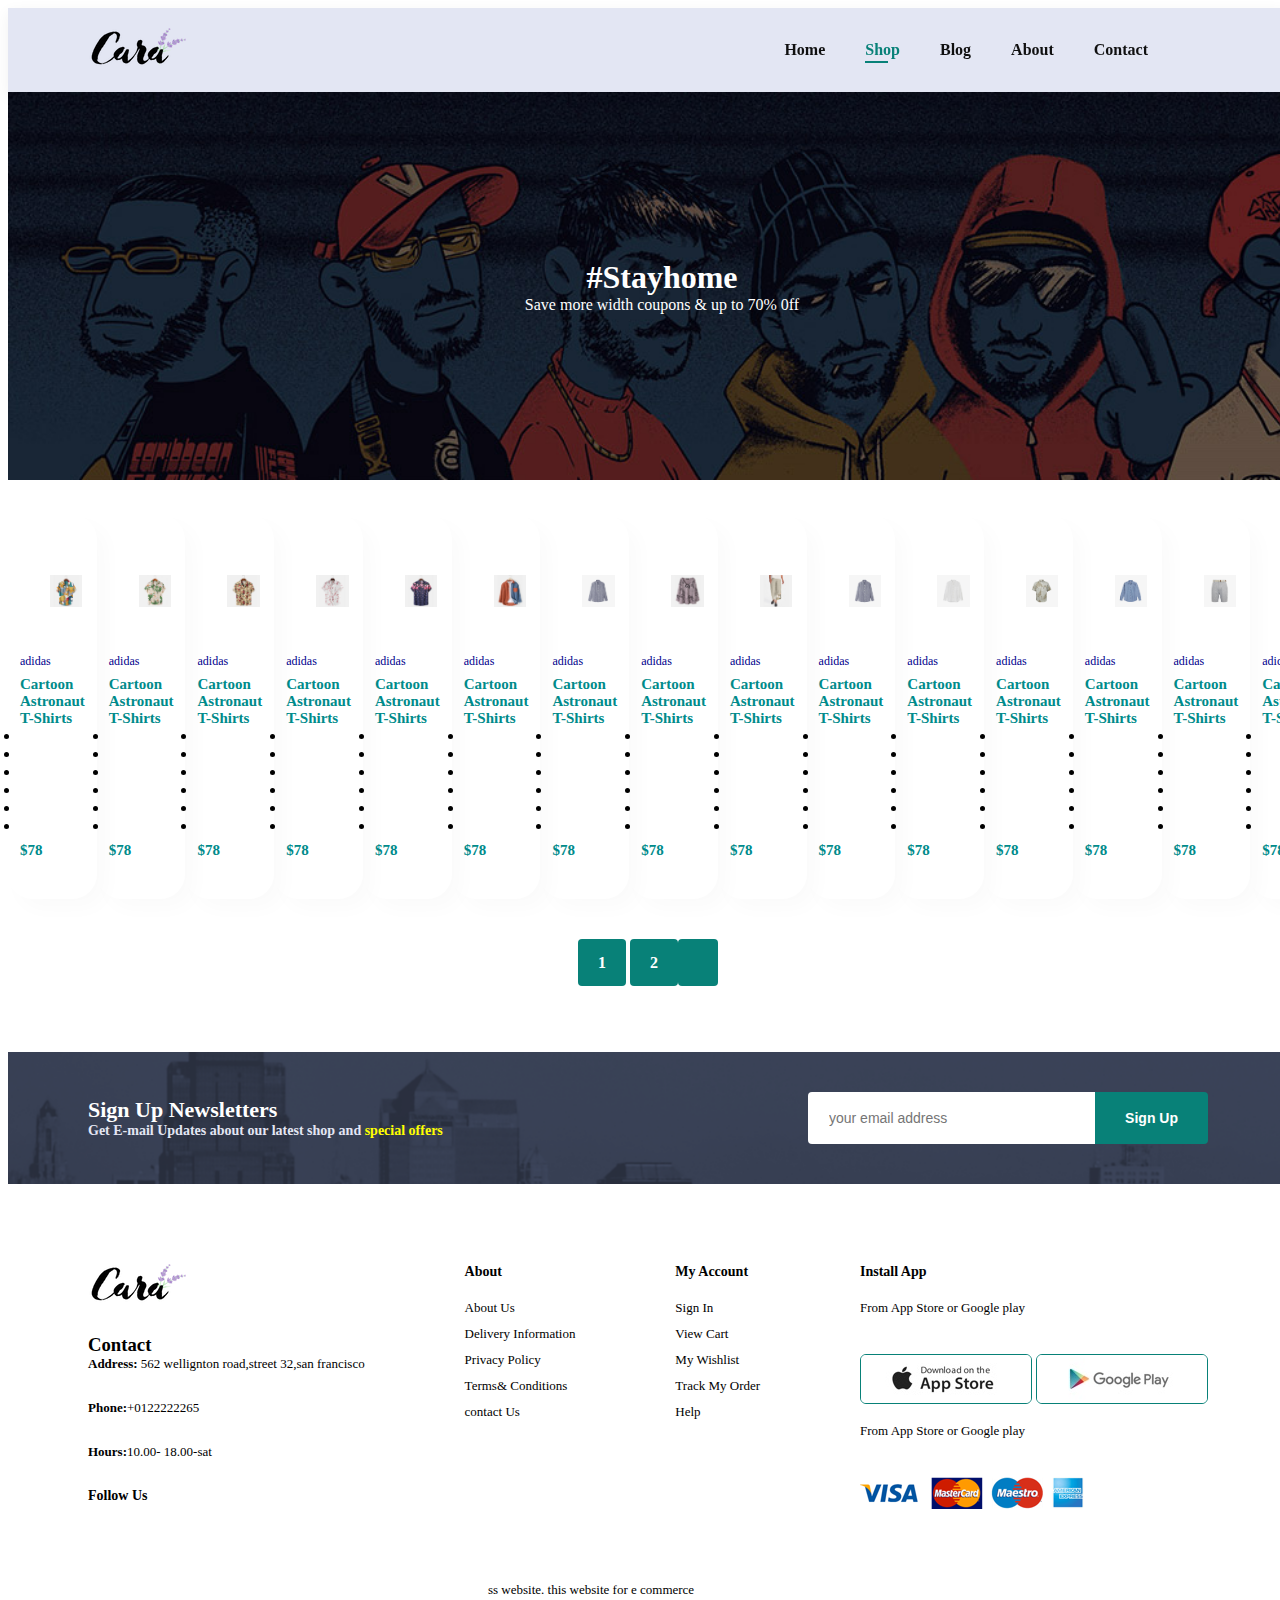
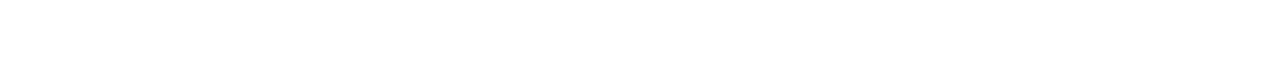
<file: shop.html>
<!DOCTYPE html>
<html lang="en">
<head>
    <meta charset="UTF-8">
    <meta name="viewport" content="width=device-width, initial-scale=1.0">
    <title>SS website</title>
    
<link rel="preconnect" href="https://fonts.gstatic.com" crossorigin>
<link href="https://fonts.googleapis.com/css2?family=Poppins:ital,wght@0,100;0,200;0,300;0,400;0,500;0,600;0,700;0,800;0,900;1,100;1,200;1,300;1,400;1,500;1,600;1,700;1,800;1,900&display=swap" rel="stylesheet">
         <link rel="stylesheet"href="style.css">
         <link rel="stylesheet" href="https://cdnjs.cloudflare.com/ajax/libs/font-awesome/6.5.1/css/all.min.css" integrity="sha512-DTOQO9RWCH3ppGqcWaEA1BIZOC6xxalwEsw9c2QQeAIftl+Vegovlnee1c9QX4TctnWMn13TZye+giMm8e2LwA==" crossorigin="anonymous" referrerpolicy="no-referrer" />
</head>
<body>
    <section id="header">
        <a href="#"><img src="img/products/logo.png" class="logo" alts=""></a>
        <div>
            <ul id="navbar">
                <li><a href="index.html">Home</a></li>
                <li><a class="active" href="shop.html">Shop</a></li>
                <li><a href="blog.html">Blog</a></li>
                <li><a href="about.html">About</a></li>
                <li><a href="contact.html">Contact</a></li>
                <li id="lg-bag"><a href="cart.html"><i class="far fa-shopping-bag"></i></a></li>
                <a href="#" id="close"><i class="far fa-times"></i></a>
            </ul>
        </div>
        <div id="mobile">
            <i id="bar" class="fas fa-outdent"></i>
            <li><a href="cart.html"><i class="far fa-shopping-bag"></i></a></li>
        </div>

    </section>
    <section id="page-header">
        
        <h1>#Stayhome</h1>
        
        <p>Save more width coupons & up to 70% 0ff</p>
        

    </section>
    
    
    <section id="product1" class="section-p1">
    
        <div class="pro-container">
           <div class="pro" onclick="window.location.href='sproduct.html';">
               <img src="img/features/f1.jpg" alt="">
               <div class="des">
                   <span>adidas</span>
                   <h4>Cartoon Astronaut T-Shirts</h4>
                   <div class="star">
                       <li class="fas fa-star"></li>
                       <li class="fas fa-star"></li>
                       <li class="fas fa-star"></li>
                       <li class="fas fa-star"></li>
                       <li class="fas fa-star"></li>
                       <li class="fas fa-star"></li>
                   </div>
                   <h4>$78</h4>
           </div>
           <a href="#"><i class="fas fa-shopping-cart "></i></a>
       </div>           
        <div class="pro">
           <img src="img/features/f2.jpg" alt="">
           <div class="des">
               <span>adidas</span>
               <h4>Cartoon Astronaut T-Shirts</h4>
               <div class="star">
                   <li class="fas fa-star"></li>
                   <li class="fas fa-star"></li>
                   <li class="fas fa-star"></li>
                   <li class="fas fa-star"></li>
                   <li class="fas fa-star"></li>
                   <li class="fas fa-star"></li>
               </div>
               <h4>$78</h4>
       </div>
       <a href="#"><i class="fas fa-shopping-cart"></i></a>
   </div>
   <div class="pro">
       <img src="img/features/f3.jpg" alt="">
       <div class="des">
           <span>adidas</span>
           <h4>Cartoon Astronaut T-Shirts</h4>
           <div class="star">
               <li class="fas fa-star"></li>
               <li class="fas fa-star"></li>
               <li class="fas fa-star"></li>
               <li class="fas fa-star"></li>
               <li class="fas fa-star"></li>
               <li class="fas fa-star"></li>
           </div>
           <h4>$78</h4>
   </div>
   <a href="#"><i class="fas fa-shopping-cart"></i></a>
</div>
<div class="pro">
   <img src="img/features/f4.jpg" alt="">
   <div class="des">
       <span>adidas</span>
       <h4>Cartoon Astronaut T-Shirts</h4>
       <div class="star">
           <li class="fas fa-star"></li>
           <li class="fas fa-star"></li>
           <li class="fas fa-star"></li>
           <li class="fas fa-star"></li>
           <li class="fas fa-star"></li>
           <li class="fas fa-star"></li>
       </div>
       <h4>$78</h4>
</div>
<a href="#"><i class="fas fa-shopping-cart"></i></a>
</div>
<div class="pro">
   <img src="img/features/f5.jpg" alt="">
   <div class="des">
       <span>adidas</span>
       <h4>Cartoon Astronaut T-Shirts</h4>
       <div class="star">
           <li class="fas fa-star"></li>
           <li class="fas fa-star"></li>
           <li class="fas fa-star"></li>
           <li class="fas fa-star"></li>
           <li class="fas fa-star"></li>
           <li class="fas fa-star"></li>
       </div>
       <h4>$78</h4>
</div>
<a href="#"><i class="fas fa-shopping-cart"></i></a>
</div>
<div class="pro">
   <img src="img/features/f6.jpg" alt="">
   <div class="des">
       <span>adidas</span>
       <h4>Cartoon Astronaut T-Shirts</h4>
       <div class="star">
           <li class="fas fa-star"></li>
           <li class="fas fa-star"></li>
           <li class="fas fa-star"></li>
           <li class="fas fa-star"></li>
           <li class="fas fa-star"></li>
           <li class="fas fa-star"></li>
       </div>
       <h4>$78</h4>
</div>
<a href="#"><i class="fas fa-shopping-cart"></i></a>
</div>
<div class="pro">
   <img src="img/products/n2.jpg " alt="">
   <div class="des">
       <span>adidas</span>
       <h4>Cartoon Astronaut T-Shirts</h4>
       <div class="star">
           <li class="fas fa-star"></li>
           <li class="fas fa-star"></li>
           <li class="fas fa-star"></li>
           <li class="fas fa-star"></li>
           <li class="fas fa-star"></li>
           <li class="fas fa-star"></li>
       </div>
       <h4>$78</h4>
</div>
<a href="#"><i class="fas fa-shopping-cart"></i></a>
</div>
<div class="pro">
   <img src="img/products/f8.jpg" alt="">
   <div class="des">
       <span>adidas</span>
       <h4>Cartoon Astronaut T-Shirts</h4>
       <div class="star">
           <li class="fas fa-star"></li>
           <li class="fas fa-star"></li>
           <li class="fas fa-star"></li>
           <li class="fas fa-star"></li>
           <li class="fas fa-star"></li>
           <li class="fas fa-star"></li>
       </div>
       <h4>$78</h4>
</div>
<a href="#"><i class="fas fa-shopping-cart"></i></a>
</div>
<div class="pro">
   <img src="img/products/f7.jpg" alt="">
   <div class="des">
       <span>adidas</span>
       <h4>Cartoon Astronaut T-Shirts</h4>
       <div class="star">
           <li class="fas fa-star"></li>
           <li class="fas fa-star"></li>
           <li class="fas fa-star"></li>
           <li class="fas fa-star"></li>
           <li class="fas fa-star"></li>
           <li class="fas fa-star"></li>
       </div>
       <h4>$78</h4>
</div>
<a href="#"><i class="fas fa-shopping-cart"></i></a>
</div>
           <div class="pro">
               <img src="img/products/n2.jpg " alt="">
               <div class="des">
                   <span>adidas</span>
                   <h4>Cartoon Astronaut T-Shirts</h4>
                   <div class="star">
                       <li class="fas fa-star"></li>
                       <li class="fas fa-star"></li>
                       <li class="fas fa-star"></li>
                       <li class="fas fa-star"></li>
                       <li class="fas fa-star"></li>
                       <li class="fas fa-star"></li>
                   </div>
                   <h4>$78</h4>
           </div>
           <a href="#"><i class="fas fa-shopping-cart "></i></a>
       </div>           
        <div class="pro">
           <img src="img/products/n3.jpg" alt="">
           <div class="des">
               <span>adidas</span>
               <h4>Cartoon Astronaut T-Shirts</h4>
               <div class="star">
                   <li class="fas fa-star"></li>
                   <li class="fas fa-star"></li>
                   <li class="fas fa-star"></li>
                   <li class="fas fa-star"></li>
                   <li class="fas fa-star"></li>
                   <li class="fas fa-star"></li>
               </div>
               <h4>$78</h4>
       </div>
       <a href="#"><i class="fas fa-shopping-cart"></i></a>
   </div>
   <div class="pro">
       <img src="img/products/n4.jpg" alt="">
       <div class="des">
           <span>adidas</span>
           <h4>Cartoon Astronaut T-Shirts</h4>
           <div class="star">
               <li class="fas fa-star"></li>
               <li class="fas fa-star"></li>
               <li class="fas fa-star"></li>
               <li class="fas fa-star"></li>
               <li class="fas fa-star"></li>
               <li class="fas fa-star"></li>
           </div>
           <h4>$78</h4>
   </div>
   <a href="#"><i class="fas fa-shopping-cart"></i></a>
</div>
<div class="pro">
   <img src="img/products/n5.jpg" alt="">
   <div class="des">
       <span>adidas</span>
       <h4>Cartoon Astronaut T-Shirts</h4>
       <div class="star">
           <li class="fas fa-star"></li>
           <li class="fas fa-star"></li>
           <li class="fas fa-star"></li>
           <li class="fas fa-star"></li>
           <li class="fas fa-star"></li>
           <li class="fas fa-star"></li>
       </div>
       <h4>$78</h4>
</div>
<a href="#"><i class="fas fa-shopping-cart"></i></a>
</div>
<div class="pro">
   <img src="img/products/n6.jpg" alt="">
   <div class="des">
       <span>adidas</span>
       <h4>Cartoon Astronaut T-Shirts</h4>
       <div class="star">
           <li class="fas fa-star"></li>
           <li class="fas fa-star"></li>
           <li class="fas fa-star"></li>
           <li class="fas fa-star"></li>
           <li class="fas fa-star"></li>
           <li class="fas fa-star"></li>
       </div>
       <h4>$78</h4>
</div>
<a href="#"><i class="fas fa-shopping-cart"></i></a>
</div>
<div class="pro">
   <img src="img/products/n7.jpg" alt="">
   <div class="des">
       <span>adidas</span>
       <h4>Cartoon Astronaut T-Shirts</h4>
       <div class="star">
           <li class="fas fa-star"></li>
           <li class="fas fa-star"></li>
           <li class="fas fa-star"></li>
           <li class="fas fa-star"></li>
           <li class="fas fa-star"></li>
           <li class="fas fa-star"></li>
       </div>
       <h4>$78</h4>
</div>
<a href="#"><i class="fas fa-shopping-cart"></i></a>
</div>
<div class="pro">
   <img src="img/products/n8.jpg " alt="">
   <div class="des">
       <span>adidas</span>
       <h4>Cartoon Astronaut T-Shirts</h4>
       <div class="star">
           <li class="fas fa-star"></li>
           <li class="fas fa-star"></li>
           <li class="fas fa-star"></li>
           <li class="fas fa-star"></li>
           <li class="fas fa-star"></li>
           <li class="fas fa-star"></li>
       </div>
       <h4>$78</h4>
</div>
<a href="#"><i class="fas fa-shopping-cart"></i></a>
</div>
<div class="pro">
   <img src="img/products/f8.jpg" alt="">
   <div class="des">
       <span>adidas</span>
       <h4>Cartoon Astronaut T-Shirts</h4>
       <div class="star">
           <li class="fas fa-star"></li>
           <li class="fas fa-star"></li>
           <li class="fas fa-star"></li>
           <li class="fas fa-star"></li>
           <li class="fas fa-star"></li>
           <li class="fas fa-star"></li>
       </div>
       <h4>$78</h4>
</div>
<a href="#"><i class="fas fa-shopping-cart"></i></a>
</div>
<div class="pro">
   <img src="img/products/f7.jpg"alt="">
   <div class="des">
       <span>adidas</span>
       <h4>Cartoon Astronaut T-Shirts</h4>
       <div class="star">
           <li class="fas fa-star"></li>
           <li class="fas fa-star"></li>
           <li class="fas fa-star"></li>
           <li class="fas fa-star"></li>
           <li class="fas fa-star"></li>
           <li class="fas fa-star"></li>
       </div>
       <h4>$78</h4>
</div>
<a href="#"><i class="fas fa-shopping-cart"></i></a>
</div>
</section>
<section id="pagination"class="section-p1">
    <a href="#">1</a>
    <a href="#">2</a>
    <a href="#"><i class="fal fa-long-arrow-alt-right"></i></a>
</section>

<section id="newsletter" class="section-p1 section-m1">
    <div class="newstext">
        <h3>Sign Up Newsletters</h3>
        <p>Get E-mail Updates about our latest shop and <span>special offers</span></p>
    </div>
    <div  class="form">
        <input type="text" placeholder="your email address">
        <button class ="normal1">Sign Up</button>

    </div>
    </section>
    <footer class="section-p1">
        <div class="col">
            <img class="logo" src="img/products/logo.png" alt="">
            <h3>Contact</h3>
            <p><strong>Address:</strong> 562 wellignton road,street 32,san francisco</p>
            <p><strong>Phone:</strong>+0122222265</p>
            <p><strong>Hours:</strong>10.00- 18.00-sat</p>
            <div class="follow">
                <h4>Follow Us</h4>
                <div class="icon">
                    <i class="fab fa-facebook-f"></i>
                    <i class="fab fa-twitter"></i>
                    
                    <i class="fab fa-instagram"></i>
                    
                    <i class="fab fa-pinterest-p"></i>
                    <i class="fab fa-youtube"></i>
                    
                </div>
            </div>
        </div>
        <div class="col">
           <h4>About</h4>
           <a href="#">About Us</a>
           <a href="#">Delivery Information</a>
           <a href="#">Privacy Policy</a>
           <a href="#">Terms& Conditions</a>
           <a href="#">contact Us</a>

        </div>
        <div class="col">
            <h4>My Account</h4>
            <a href="#">Sign In</a>
            <a href="#">View Cart</a>
            <a href="#">My Wishlist</a>
            <a href="#">Track My Order</a>
            <a href="#">Help</a>
 
         </div>
         <div class="col install">
            <h4>Install App</h4>
            <p>From App Store or Google play</p>
            <div class="row">
                <img src="img/pay/app.jpg" alt="">
                <img src="img/pay/play.jpg" alt="">

            </div>
            <p>From App Store or Google play</p>
            <img src="img/pay/pay.png" alt="">
         </div>
         <div class="copyright">
            <p>ss website. this website for e commerce</p>
         </div>
    </footer>




    <script src="script.js">

    </script>
</body>
</html>
</file>
<file: style.css>
*{
    margin: 0px;
    padding:0px;
}

.section-p1 {
    padding: 40px 80px;
    margin: 0px;
    text-align: left;
    
  }
  .section-p1 p{
    text-align: left;
  }

  
  .section-m1 {
    margin: 40px 0;
  }
  
  body {
    width: 100%;
  }
  body{
    display: block;
    padding: 8px;
  }

button.normal1{
    font-size: 14px;
    font-weight: 600;
    padding:15px 30px;
    color:black;
    background-color: white;
    border-radius:4px ;
    cursor: pointer;
    border: none;
    outline: none;
    transition: 0.2s;
}
#header{
    display:flex;
    align-items: center;
    justify-content: space-between;
    padding: 20px 80px;
    background-color: #E3E6F3;
    box-shadow: 0 5px 15px rgba(0,0,0,0.06);
    z-index: 999;
    position: sticky;
    top:0;
    left: 0;
}
#navbar{
    display:flex;
    align-items: center;
    justify-content: center;

}
#navbar li {
    list-style: none;
    padding: 0 20px;
    position: relative;
    
}
#navbar li a {
    text-decoration: none;
    font-size: 16px;
    font-weight: 600;
    color: #101010;
    transition: 0.3s ease;

}
#navbar li a:hover,
#navbar li a.active{
    color:#088178;
}
#navbar li a.active::after,
#navbar li a:hover::after{
    content:"";
    width:30%;
    height: 2px;
    background-color: #088178;
    position: absolute;
    bottom: -4px;
    left: 20px;
}
#mobile{
    display: none;
    align-items: center;
}
#close{
    display: none;
}
#hero{
    background-image: url("img/products/hero4.png");
    height:90vh;
    width:100%;
    background-size: cover;
    background-position: top 25% right 0;
    padding:0 20px ;
    display: flex;
    flex-direction: column;
    align-items: flex-start;
    justify-content: center;
}
#hero h4{
    padding-bottom: 15px;
}
#hero h1{
color:#088178;
}
#hero button{
background-image: url("img/blog/button.png");
background-color: transparent;
color: #088178;
border: 0;
padding: 14px 80px 14px 65px;
background-repeat: no-repeat;
cursor: pointer;
font-weight: 700;
font-size: 15px;
}
#feature{
    display: flex;
    align-items: center;
    justify-content: space-between;
    flex-wrap: wrap;
}

#feature{
    padding:30px;
}
#feature h4{
    padding: 25px;
    text-align: center;

}
#feature .fe-box{
    width:110px;
    text-align: center;
    padding: 25px 15px;
    box-shadow: 20px 20px 34px rgba(0,0,0,0.05);
    border: 1px solid white;
    border-radius: 4px;
    margin:15px 0;
}
#feature .fe-box:hover{
    box-shadow: 10px 10px 54px rgba(20,62,221,0.1);
}
#feature .fe-box img{
    width:100%

}
#feature .fe-box h4{
    display: inline-block;
    padding: 0px 8px 6px 0px;
    line-height: 1;
    border-radius: 4px;
    color:#088178;
    background-color: #E3E6F3;
}
#feature .fe-box:nth-child(2) h4{
    background-color: aquamarine;
}
#feature .fe-box:nth-child(3) h4{
    background-color: lightpink;
}
#feature .fe-box:nth-child(4) h4{
    background-color: lightsalmon;
}
#feature .fe-box:nth-child(5) h4{
    background-color:lavenderblush;
}
#feature .fe-box:nth-child(6) h4{
    background-color: lemonchiffon;
}
#product1{
    margin: 0px;
    padding: 0px;
}
#product1 .pro-container {
    
    display:flex;
    flex-wrap: column;
    justify-content: space-between;
    padding-top: 20px;
    
}
#product1 h1{
    text-align: center;
}
#product1 p{
    text-align: center;
}


img{
    overflow-clip-margin: content-box;
    overflow: clip;
}
#product1 .pro{
    width:25%
    min-width 250px;
    padding:30px 12px;
    border: 1 px solid #E3E6F3;
    border-radius: 25px;
    cursor: pointer;
    box-shadow: 10px 10px 20px rgba(0,0,0,0.02);
    margin:15px 0;
    position: relative;
    transition: 0.2s ease;
}
#product1 .pro:hover{
    box-shadow: 5px 5px 10px;
}

#product1 .pro img {
    width: 50%;
    border-radius: 25px;
    padding:30px;
    
    

    
}
#product1 .pro .des{
    text-align: start;
    padding:10px 0;
}
#product1 .pro .des span{
    color:darkblue;
    font-size: 12px;
}
#product1 .pro .des h4{
    padding-top: 7px;
    color:#101010;
    font-size: 14px;
}
#product1 .pro .des i{
    font-size: 12px;
    color:rgb(184, 231, 53);
}
#product1 .pro .des h4{
    padding-top: 7px;
    font-size: 15px;
    font-weight: 700;
    color:darkcyan;
}
#product1 .pro .cart{
    width: 40px;
    height: 40px;
    line-height: 40px;
    border-radius: 50px;
    background-color: white;
    font-weight: 500;
    color:#088178;
    position:absolute;
    bottom: 20px;
    right: 10px;
}
#banner{
    display: flex;
    flex-direction: column;
    justify-content: center;
    align-items: center;
    text-align: center;
    background-image: url("img/banner/b2.jpg");
    width:100%;
    height: 200px;
    background-size: cover;
    background-position:center ;
}
#banner h5{
    color:white;
    font-size: 20px;
}
#banner h1{
    color:white;
    font-size: 30px;
    padding:10px 0;
}
#banner h1 span{
    color:red;
}
#banner button:hover{
    background-color: aqua;
    color:white;
}
#sm-banner{
    display:flex;
    justify-content: space-between;
    

}
#sm-banner .banner-box {
         display: flex;
        flex-direction: column;
        justify-content: center;
        align-items: flex-start;
        padding: 30px; 
        background-image: url("img/blog/b17.jpg");
        min-width:30%;
        height: 50vh;
        background-size: cover;
        background-position:center ;
        margin-left: 70px;
        margin-right: 0px;
    }
    #sm-banner .banner-box2{
        background-image: url("img/blog/b18.jpg");
    }
    #sm-banner h5{
        color:#fff;
        font-size:20px ;
        font-weight: 300;

    }
    #sm-banner h2{
        color:#fff;
        font-size:28px ;
        font-weight: 800;
    }
    #sm-banner span{
        color:#fff;
        font-size:14px ;
        font-weight: 500;
        padding-bottom:15px;
    }
    button.white{
        font-size: 13px;
        font-weight: 600;
        padding:11px 18px;
        color:white;
        background-color:transparent;
        border:2px solid white;
        cursor: pointer;
        border: none;
        outline: none;
        transition: 0.2s;
    }
    #sm-banner .banner-box button{
        background-color: #088178;
        border:1px solid #088178;
    }
    #banner3{
        display: flex;
        justify-content: space-between;
    
        padding: 0 80px;
    }

     #banner3 .banner-box{
        display: flex;
        flex-direction: column;
        justify-content: center;
        align-items: flex-start;
        padding: 30px; 
        background-image: url("img/banner/b4.jpg");
        min-width:30%;
        height: 30vh;
        background-size: cover;
        background-position:center ;
        margin-left: 70px;
        margin-right: 0px;
        margin-bottom: 20px;

     }
     #banner3 .banner-box2{
     background-image: url("img/banner/b7.jpg");
     }
     #banner3 .banner-box2{
        background-image: url("img/banner/b6.jpg");
        }

     #banner3 h1{
        color:white;
        font-weight: 900;
        font-size: 22px;
     }
     #banner3 h3{
        color:red;
        font-weight: 800;
        font-size: 15px;
     }
     #newsletter{
        display: flex;
        justify-content: space-between;
        flex-wrap: wrap;
        align-items: center;
        background-image: url("img/blog/banner.png");
        background-repeat: no-repeat;
        background-position: 20% 30%;
        background-color: #101010;
     }
     #newsletter h3{
        font-size: 22px;
        font-weight: 700;
        color:white;
     
     }
     #newsletter p{
        font-size: 14px;
        font-weight: 600;
        color:#E3E6F3;
     
     }
     #newsletter p span{
        
        color:yellow;
    }
    #newsletter  .form{
        display: flex;
        width:400px;

    }
     #newsletter input{
        height: 3.125rem;
        padding: 0 1.25rem;
        font-size: 14px;
        width: 100%;
        border:1px solid transparent;
        border-radius: 4px;
        outline: none;
        border-top-right-radius: 0;
        border-bottom-right-radius: 0;

     
    }
    #newsletter button {
        background-color: #088178;
        color: #fff;
        white-space: nowrap;
        border-top-left-radius: 0;
        border-bottom-left-radius: 0;
    }
    footer{
        display: flex;
        flex-wrap: wrap;
        justify-content: space-between;

    }
    footer .col{
        display: flex;
        flex-direction: column;
        align-items: flex-start;
        margin-bottom: 20px;

    }
    footer .logo{
        margin-bottom: 30px;
    }
    footer h4{
        font-size: 14px;

        padding-bottom: 20px;
    }
    footer p{
        font-size: 13px;

        padding-bottom: 20px;
        margin:0 0 8px 0 ;  
    }
    footer a{
           font-size: 13px;
           text-decoration: none;
           color:black;
           margin-bottom: 10px;
    }
    footer .follow{
        margin-bottom: 20px;

    }
    footer .follow i{
        color: #101010;
        padding-right: 4px;
        cursor: pointer;
    }
    footer .install .row img{
        border: 1px solid #088178;
        border-radius: 6px;

    }
    footer .install img{
        margin:10px 0 15px 0;
    }
    footer .follow i:hover{
        color: #088178;
    }
    footer .follow i:hover,
    footer a:hover{
        color: aquamarine;
    }
    footer .copyright{
        width: 100%;
        text-align: center;
     margin: 0 400px 0;
    }
    #page-header{
        background-image: url('img/banner/b1.jpg');
        width:100%;
        height:40vh;
        background-size: cover;
        display:flex;
        justify-content: center;
        text-align: center;
        flex-direction: column;
        padding: 14px;
    }
    #page-header h1,
    #page-header p{
        color: #fff;
    }
    #pagination{
        text-align: center;

    }
    #pagination a{
        text-decoration: none;
        background-color: #088178;
        padding: 15px 20px;
        border-radius: 4px;
        color:white;
        font-weight: 600;
    }
    #pegination a i{
        font-size: 16px;
        font-weight: 600;
    }
    #prodetails{
        display: flex;
        margin-top: 20px;

    }
    #prodetails.small-img-gruop{
        display: flex;
    }
    #prodetails .single-pro-image{
        width: 40%;
        margin-right: 50px;
    }
    #prodetails .single-pro-details{
        width: 50%;
        padding-top: 30px;
    }
    #prodetails .single-pro-details h4{
        padding:40px 0 20px 0;

    }
    #prodetails .single-pro-details h2{
        font-size: 24px;

    }
    #prodetails .single-pro-details select{
        display: block;
        padding: 5px 10px;
        margin-bottom: 10px;
    }
    #prodetails .single-pro-details input{
        width:50px;
        height: 47px;
        padding-left: 10px;
        font-size: 16px;
        margin-right: 10px;
    }
    #prodetails .single-pro-details input:focus{
        outline: none;
    }
    #prodetails .single-pro-details button{
        background: #088178;
        padding: 10px;
        color:#fff;

    }
    #prodetails .single-pro-details {
        line-height: 25px;
    }

    #page-header.blog-header{
        background-image: url("img/blog/b19.jpg");
        

     }
     #blog{
        padding:150px 150px 0 150px;
     }
     #blog .blog-box{
        display: flex;
        align-items: center;
        width:100%;
        position: relative;
        padding-bottom: 90px;
     }
     #blog .blog-img{
         width:50%;
         margin-right:40px;

     }
     #blog img{
        width:100%;
        height:300px;
        object-fit: cover;
     }
     #blog  .blog-details{
        width:50%;
     }
     #blog  .blog-details a{
        text-decoration: none;
        font-size: 11px;
        color:#000;
        font-weight:700;
        position: relative;
        transition: 0.3s;
 }
 #blog .blog-details a::after{
    content:"";
    width:50px;
    height: 1px;
    background-color: #000;
    position: absolute;
    top:4px;
    right:-60px;
 }
 #blog .blog-details a:hover{
    color:#088178;

 }
 #blog .blog-details a:hover::after{
    background-color: #088178;
 }
 #blog .blog-box h1{
    position: absolute;
    top:-40px;
    left:0px;
    font-size: 70px;
    font-weight:700;
    color:#c9cbce;
    z-index:-9;
 }
 #page-header.about-header{
    background-image: url("img/About/banner.png");

 }
 #about-head {
    display: flex;
    align-items: center;
 }
 #about-head img{
    width: 50%;
    height: auto;
 }
 #about-head div{
    padding-left: 40px;
 }
 #about-app{
    text-align: center;
 }
 #about-app .video
 {
    width: 70%;
    height: 100%;
    margin: 30px auto 0 auto;
 }
 #about-app .video img{
    width: 100%;
    height: 100%;
    border-radius: 20%;
 }
 #contact-details{
    display: flex;
    align-items: center;
    justify-content: space-between;
 }
 #contact-details .details{
    width:40%;

 }
 #contact-details .details span{
    font-size: 12px;
 }
 #contact-details .details h2{
    font-size: 26px;
    line-height: 35px;
    padding:20px 0;
 }
 #contact-details .details h3{
    font-size: 16px;
    padding-bottom: 15px;

 }
 #contact-details .details li{
    list-style: none;
    display: flex;
    padding: 10px 0;
 }
 #contact-details .details li i{
    font-size: 14px;
    padding-right: 22px;
 }
 #contact-details .details li p{
    margin: 0px;
    font-size:14px;
 }
 #contact-details .map{
    width: 55%;
    height: 400px;
 }
 #contact-details .map iframe{
    width: 100%;
    height: 100%;
 }
 #form-details{
    display:flex;
    justify-content: space-between;
    margin: 30px;
    padding:80px;
    border:1px solid #e1e1e1;
 }
 #form-details form{
    width: 65%;
    display: flex;
    flex-direction: column;
    align-items: flex-start;
 }
 #form-details form input,
 #form-details form textarea{
    width: 100%;
    padding:12px 15px;
    outline:none;
    margin-bottom: 20px;
    border: 1px solid #e1e1e1;
 }
 #form-details form button{
    background-color: #088178;
    color:#fff
 }
#form-details .people div{
    padding-bottom: 25px;
    display: flex;
    align-items: flex-start;
}
#form-details .people div img{
    width:65px;
    height: 65px;
    object-fit: cover;
    margin-right: 15px;

}
#form-details .people div p span{
    display:block;
    font-size: 16px;
    font-weight: 600;
    color:#000
}
#cart table{
    width: 100%;
    border-collapse:collapse ;
    table-layout: fixed;
    white-space: nowrap;

}
#cart table img{
    width:70px;
}
#cart table td:nth-child(1){
    width: 100px;
    text-align: center;

}
#cart table td:nth-child(2){
    width: 150px;
    text-align: center;

}
#cart table td:nth-child(3){
    width:250px;
    text-align: center;
}
#cart table td:nth-child(4),
#cart table td:nth-child(5),
#cart table td:nth-child(6){
                          
    width:150px;
    text-align: center;
}
#cart table td:nth-child(5) input{
    width: 70px;
    padding:10px 5px 10px 15px;
}
#cart table thead{
    border: 1px solid #e2e9e1;
    border-left: none;
    border-right:none ;

}
#cart table thead td{
    font-weight: 700;
    text-transform: uppercase;
    font-size: 13px;
    padding: 18px 0;
}
#cart table tbody tr td{
    padding-top: 15px;
}
#cart table tbody  td{
    font-size: 13px;
}
#cart-add{
    display: flex;
  
    justify-content: space-between;
}
 #coupon{
    width: 50%;
    margin-bottom: 30px;
 }
 #coupon h3,
 #subtotal h3{
    padding-bottom:15px ;
 }
 #coupon input{
    padding:10px 20px;
    outline: none;
    width:60%;
    margin-right: 10px;
    border: 1px solid #e2e9e1;
 }
 #coupon button,
 #subtotal button{

    background-color: #088178;
    color: #fff;
    padding: 12px 20px;
 }
 #subtotal{
    width:50%;
    margin-bottom: 30px;
    border: 1px solid #e2e9e1;
    padding: 30px;
 }
 #subtotal table{
    border-collapse: collapse;
    width:100%;
    margin-bottom: 20px;
 }
 #subtotal table td{
    width: 50%;
    border:1px solid #e2e9e1;
    padding:10px;
    font-size: 13px;
 }







     



    
    @media (max-width:799px) {
        .section-p1{
            padding: 40px 40px;
        }
        #navbar{
            display:flex;
            flex-direction: column;
            align-items: flex-start;
            justify-content: flex-start;
            position: fixed;
            top:0;
            right: -300px;
            height: 100vh;
            width: 300px;
            background-color: #E3E6F3;
            box-shadow: 0 40px 60px rgba(0,0,0,0.1);
            padding:80px 0 0 10px;
            transition: 0.03sec;
        }
        #navbar.active{
            right: 0px;
        }
      #navbar li{
        margin-bottom: 25px;

      }  
      #mobile{
        display: flex;
        align-items: center;
      }
      #mobile i{
        color: #101010;
        font-size: 24px;
        padding-left: 20px;
      }
      #close{
        display: initial;
        position: absolute;
        top:30px;
        left:30px;
        color:#222;
        font-size: 24px;
      }
      #lg-bag{
        display: none;
      }
    
    #hero{
        
        height:70vh;
        padding:0 80px ;
       background-position: top 30% right 30%; 
    }
    #feature{
        justify-content: center;
    }
    #feature .fe-box{
        margin: 15px 15px;
    }
    #product .pro-container{
        justify-content: center;
    }
    #product .pro{
        margin: 15px;
    }
    #banner{
        height: 20vh;
    }
    #sm-banner .banner-box{
        min-width: 100%;
        height: 30vh;
        
    }
    #banner3{
        padding: 0 40px;
    }
    #banner3 .banner-box{
        width: 28%;
    }
    #newsletter .form{
        width:70%;
    }
    }
    @media(max-width:477px){
        #header{
            padding: 10px 30px;
        }
        h1{
            font-size: 38px;
        }
        h3{
            font-size: 32px;
         }
        #hero{
            padding:0 20px;
            background-position: 55%;

        }
        #feature{
            justify-content: space-between;
        }
        #feature .fe-box{
            width:155px;
            margin:0 0 15px 0;
        }
        #product1 .pro{
            width: 100%;
        }
        #banner{
            height: 40vh;
        }
        #sm-banner .banner-box{
            height: 40vh;
        }
        #sm-banner .banner-box2{
            margin-top: 20ppx;
        }
        #banner3{
            padding:0 20px;

        }
        #banner3 .banner-box{
            width:100%
        }
        #newsletter{
            padding: 40px 20px;
        }
        #newsletter .form{
            width: 100%;
        }
        footer .copyright{
            text-align:start;
        }
        #prodetails {
            display:flex;
            flex-direction: column;
        }
        #prodetails .single-pro-image{
            width:100%;
            margin-right: 0px;
        }
        #prodetails .single-pro-details{
            width:100%;
        }
        #blog{
            padding:100px 20px 0 20px;
        }
        #blog .blog-box{
            display: flex;
            flex-direction: column;
            align-items: flex-start;
            
         }
         #blog .blog-img{
            width:100%;
            margin-right: 0px;
            margin-bottom: 30px;
         }
         #blog .blog-details{
            width:100%;
         }
         #about-head{
            flex-direction: column;
            
         }
         #about-head img{
            width:100%;
            margin-bottom: 20px;
         }
         #about-head div{
            padding-left: 0px;
         }
          #about-head .video{
            width: 100%;
          }
          #contact-details{
            flex-direction: column;
          }
          #contact-details .details{
            width:100px;
            margin-bottom: 30px;
          }
          #contact-details .map{
            width:100%;
          }
          #form-details{
            margin: 10px;
            padding:30px 10px;
            flex-wrap: wrap;
          }
          #form-details form{
            width:100px;
            margin-bottom: 30px;
          }
          #cart-add{
            flex-direction: column;
          }
          #coupon{
            width:100%
          }
          #subtotal{
            width: 100%;
            padding: 20px;
          }
        }
</file>
